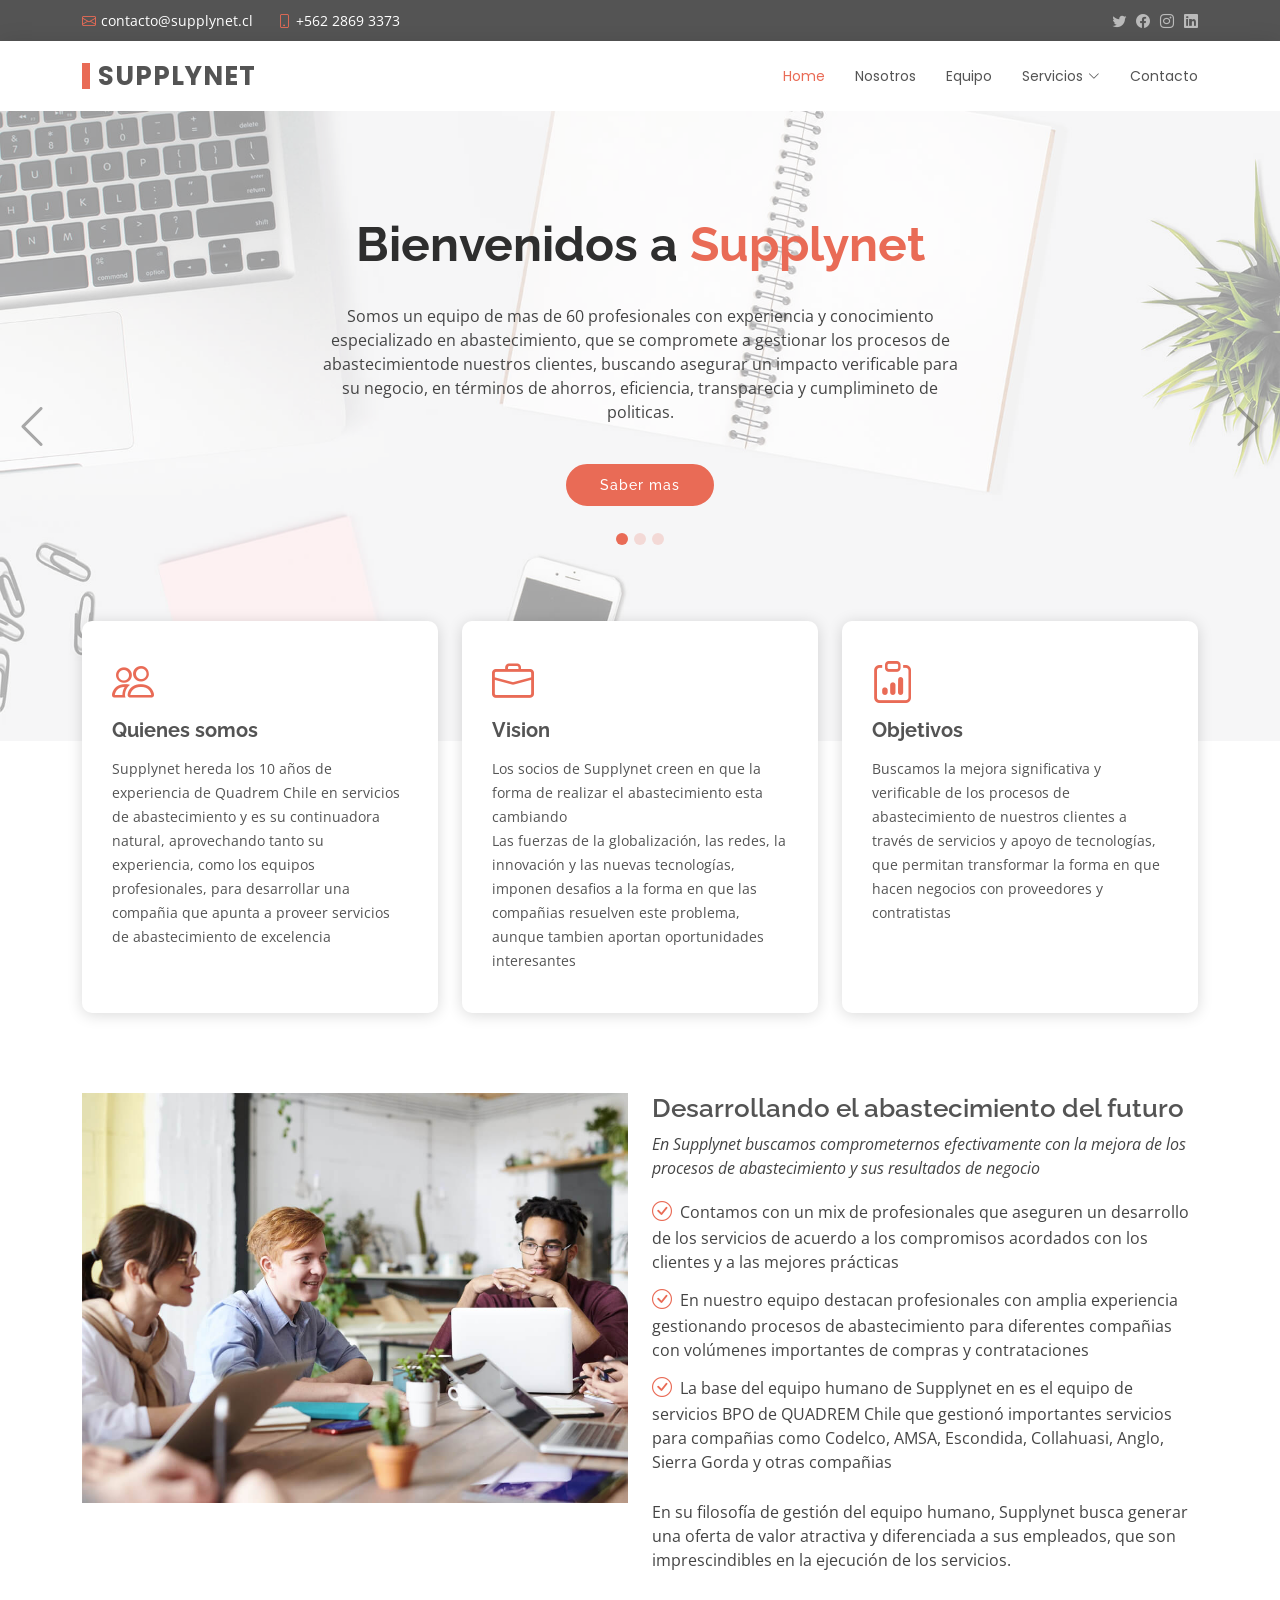
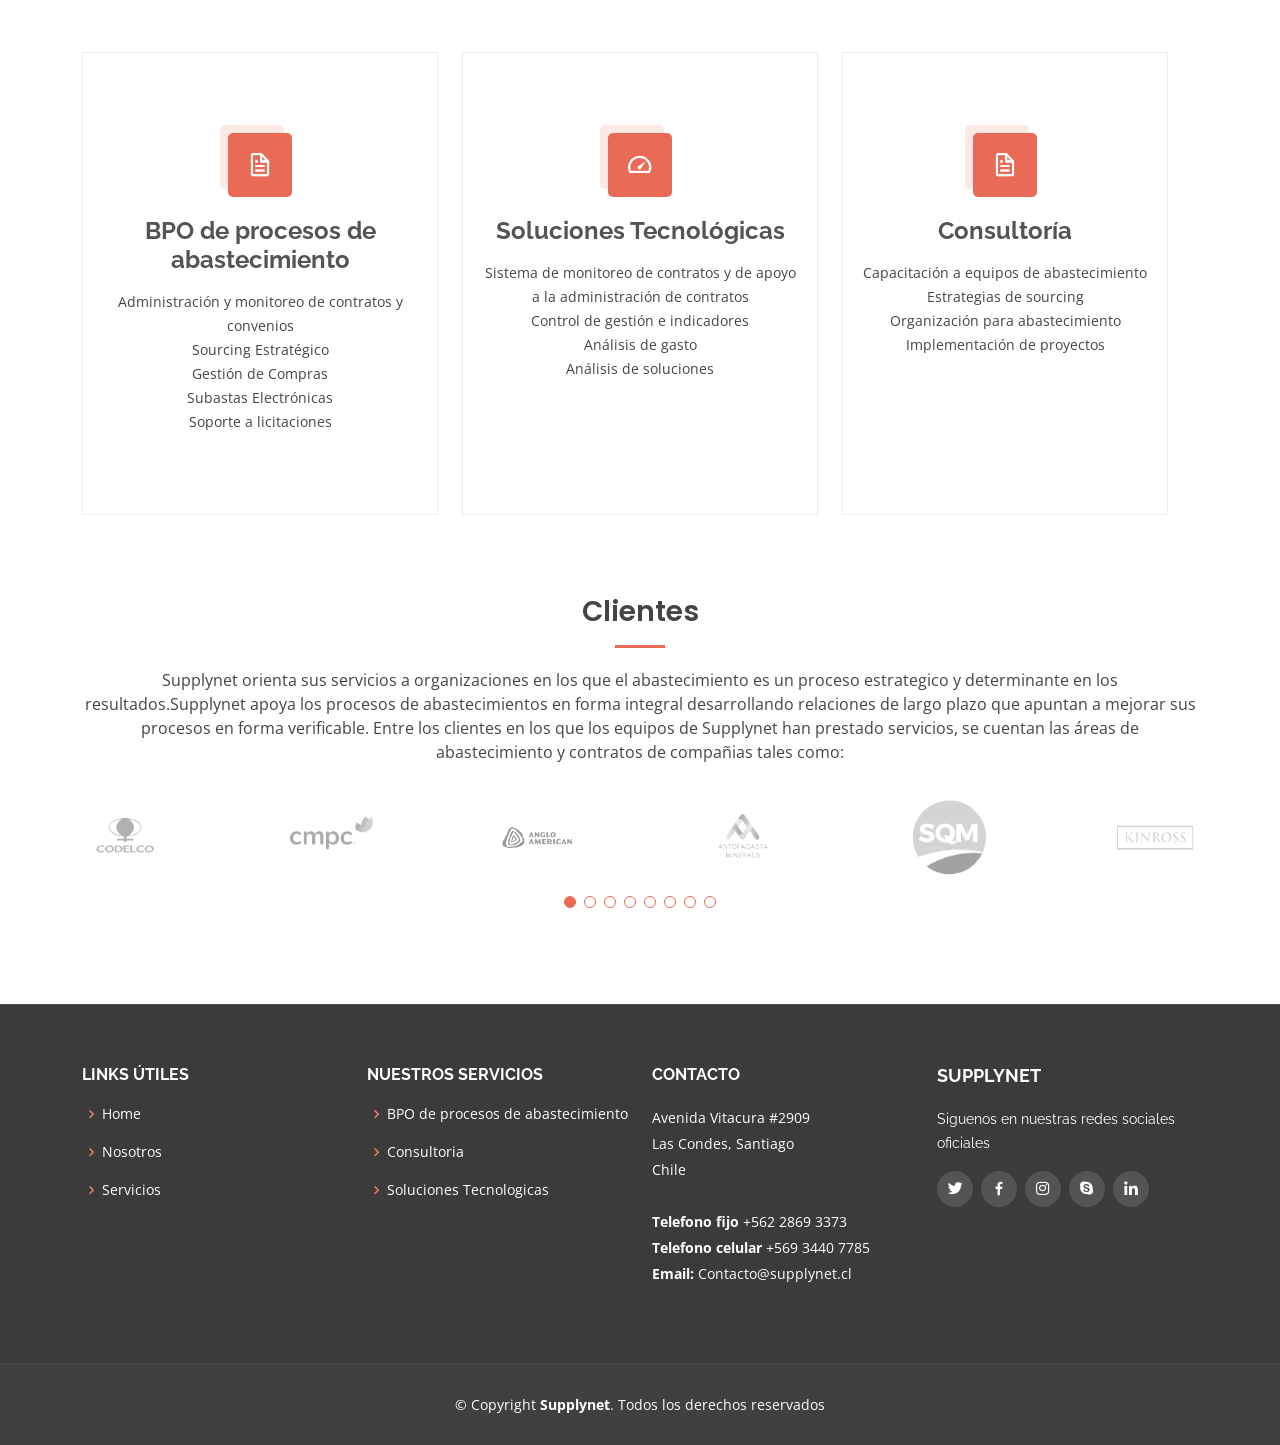
<file: index.html>
<!DOCTYPE html>
<html lang="en">

<head>
  <meta charset="utf-8">
  <meta content="width=device-width, initial-scale=1.0" name="viewport">

  <title>Home | Supplynet</title>
  <meta content="" name="description">
  <meta content="" name="keywords">

  

  <!-- Google Fonts -->
  <link href="https://fonts.googleapis.com/css?family=Open+Sans:300,300i,400,400i,600,600i,700,700i|Raleway:300,300i,400,400i,500,500i,600,600i,700,700i|Poppins:300,300i,400,400i,500,500i,600,600i,700,700i" rel="stylesheet">

  <!-- Vendor CSS Files -->
  <link href="assets/vendor/animate.css/animate.min.css" rel="stylesheet">
  <link href="assets/vendor/bootstrap/css/bootstrap.min.css" rel="stylesheet">
  <link href="assets/vendor/bootstrap-icons/bootstrap-icons.css" rel="stylesheet">
  <link href="assets/vendor/boxicons/css/boxicons.min.css" rel="stylesheet">
  <link href="assets/vendor/glightbox/css/glightbox.min.css" rel="stylesheet">
  <link href="assets/vendor/swiper/swiper-bundle.min.css" rel="stylesheet">

  <!-- Main CSS File -->
  <link href="assets/css/style.css" rel="stylesheet">
</head>

<body>

  <!-- ======= Top Bar ======= -->
  <section id="topbar" class="d-flex align-items-center">
    <div class="container d-flex justify-content-center justify-content-md-between">
      <div class="contact-info d-flex align-items-center">
        <i class="bi bi-envelope d-flex align-items-center"><a href="mailto:contacto@supplynet.cl">contacto@supplynet.cl</a></i>
        <i class="bi bi-phone d-flex align-items-center ms-4"><span>+562 2869 3373</span></i>
      </div>
      <div class="social-links d-none d-md-flex align-items-center">
        <a href="#" class="twitter"><i class="bi bi-twitter"></i></a>
        <a href="#" class="facebook"><i class="bi bi-facebook"></i></a>
        <a href="#" class="instagram"><i class="bi bi-instagram"></i></a>
        <a href="#" class="linkedin"><i class="bi bi-linkedin"></i></i></a>
      </div>
    </div>
  </section>

  <!-- ======= Header ======= -->
  <header id="header" class="d-flex align-items-center">
    <div class="container d-flex justify-content-between align-items-center">
      <div class="logo">
        <h1><a href="index.html">Supplynet</a></h1>
      </div>

      <nav id="navbar" class="navbar">
        <ul>
          <li><a class="active" href="index.html">Home</a></li>
          <li><a href="nosotros.html">Nosotros</a></li>
          <li><a href="equipo.html">Equipo</a></li>
          <li class="dropdown"><a href="servicios.html"><span>Servicios</span> <i class="bi bi-chevron-down"></i></a>
            <ul>
              <li><a href="servicios.html">BPO/ Outsourcing </a></li>
              <li><a href="servicios.html">Consultoria</a></li>
              <li><a href="servicios.html">Soluciones Tecnológicas</a></li>
            </ul>
          </li>
          <li><a href="contacto.html">Contacto</a></li>
        </ul>
        <i class="bi bi-list mobile-nav-toggle"></i>
      </nav><!-- .navbar -->

    </div>
  </header><!-- End Header -->

  <!-- ======= Hero Section ======= -->
  <section id="hero">
    <div class="hero-container">
      <div id="heroCarousel" data-bs-interval="5000" class="carousel slide carousel-fade" data-bs-ride="carousel">

        <ol class="carousel-indicators" id="hero-carousel-indicators"></ol>

        <div class="carousel-inner" role="listbox">

          <!-- Slide 1 -->
          <div class="carousel-item active" style="background-image: url(assets/img/slide/slide-1.jpg)">
            <div class="carousel-container">
              <div class="carousel-content">
                <h2 class="animate__animated animate__fadeInDown">Bienvenidos a <span>Supplynet</span></h2>
                <p class="animate__animated animate__fadeInUp">Somos un equipo de mas de 60 profesionales con experiencia y conocimiento especializado en abastecimiento, que se compromete a gestionar los procesos de abastecimientode nuestros clientes, buscando asegurar un impacto verificable para su negocio, en términos de ahorros, eficiencia, transparecia y cumplimineto de politicas. </p>
                <a href="./equipo.html" class="btn-get-started animate__animated animate__fadeInUp">Saber mas</a>
              </div>
            </div>
          </div>

          <!-- Slide 2 -->
          <div class="carousel-item" style="background-image: url(assets/img/slide/slide-2.jpg)">
            <div class="carousel-container">
              <div class="carousel-content">
                <h2 class="animate__animated fanimate__adeInDown">Desarrollando el <span>Abastecimiento del futuro</span></h2>
                <p class="animate__animated animate__fadeInUp">Un enfoque integral para el abastecimiento<br>
                Foco en resultados verificables!<br>
                Orientando el abastecimiento a los objetivos del negocio: Ahorro, compliance y eficiencia para sus procesos de abastecimiento</p>
                <a href="./servicios.html" class="btn-get-started animate__animated animate__fadeInUp">Saber mas</a>
              </div>
            </div>
          </div>

          <!-- Slide 3 -->
          <div class="carousel-item" style="background-image: url(assets/img/slide/slide-3.jpg)">
            <div class="carousel-container">
              <div class="carousel-content">
                <h2 class="animate__animated animate__fadeInDown">Innovación en la <span>Gestión de abastecimiento</span></h2>
                <p class="animate__animated animate__fadeInUp">Supplynet orienta sus servicios a organizaciones en los que el abastecimiento es un proceso estratégico y determinante en los resultados.<br>
                Supplynet apoya los procesos de abastecimientos en forma integral desarrollando relaciones de largo plazo que apuntan a mejorar sus procesos en forma verificable</p>
                <a href="./contacto.html" class="btn-get-started animate__animated animate__fadeInUp">Saber mas</a>
              </div>
            </div>
          </div>

        </div>

        <a class="carousel-control-prev" href="#heroCarousel" role="button" data-bs-slide="prev">
          <span class="carousel-control-prev-icon bi bi-chevron-left" aria-hidden="true"></span>
        </a>

        <a class="carousel-control-next" href="#heroCarousel" role="button" data-bs-slide="next">
          <span class="carousel-control-next-icon bi bi-chevron-right" aria-hidden="true"></span>
        </a>

      </div>
    </div>
  </section><!-- End Hero -->

  <main id="main">

    <!-- ======= Featured Section ======= -->
    <section id="featured" class="featured">
      <div class="container">

        <div class="row">
          <div class="col-lg-4">
            <div class="icon-box">
              <i class="bi bi-people"></i>
              <h3><a href="./equipo.html">Quienes somos</a></h3>
              <p>Supplynet hereda los 10 años de experiencia de Quadrem Chile en servicios de abastecimiento y es su continuadora natural, aprovechando tanto su experiencia, como los equipos profesionales, para desarrollar una compañia que apunta a proveer servicios de abastecimiento de excelencia</p>
            </div>
          </div>
          <div class="col-lg-4 mt-4 mt-lg-0">
            <div class="icon-box">
              <i class="bi bi-briefcase"></i>
              <h3><a href="./nosotros.html">Vision</a></h3>
              <p>Los socios de Supplynet creen en que la forma de realizar el abastecimiento esta cambiando</p>
              <p>Las fuerzas de la globalización, las redes, la innovación y las nuevas tecnologías, imponen desafios a la forma en que las compañias resuelven este problema, aunque tambien aportan oportunidades interesantes</p>
            </div>
          </div>
          <div class="col-lg-4 mt-4 mt-lg-0">
            <div class="icon-box">
              <i class="bi bi-clipboard-data"></i>
              <h3><a href="./servicios.html">Objetivos</a></h3>
              <p>Buscamos la mejora significativa y verificable de los procesos de abastecimiento de nuestros clientes a través de servicios y apoyo de tecnologías, que permitan transformar la forma en que hacen negocios con proveedores y contratistas</p>
            </div>
          </div>
        </div>

      </div>
    </section><!-- End Featured Section -->

    <!-- ======= About Section ======= -->
    <section id="about" class="about">
      <div class="container">

        <div class="row">
          <div class="col-lg-6">
            <img src="./assets/img/servicios/about.jpg" class="img-fluid" alt="">
          </div>
          <div class="col-lg-6 pt-4 pt-lg-0 content">
            <h3>Desarrollando el abastecimiento del futuro</h3>
            <p class="fst-italic">
              En Supplynet buscamos comprometernos efectivamente con la mejora de los procesos de abastecimiento y sus resultados de negocio
            </p>
            <ul>
              <li><i class="bi bi-check-circle"></i> Contamos con un mix de profesionales que aseguren un desarrollo de los servicios de acuerdo a los compromisos acordados con los clientes y a las mejores prácticas</li>
              <li><i class="bi bi-check-circle"></i> En nuestro equipo destacan profesionales con amplia experiencia gestionando procesos de abastecimiento para diferentes compañias con volúmenes importantes de compras y contrataciones</li>
              <li><i class="bi bi-check-circle"></i> La base del equipo humano de Supplynet en es el equipo de servicios BPO de QUADREM Chile que gestionó importantes servicios para compañias como Codelco, AMSA, Escondida, Collahuasi, Anglo, Sierra Gorda y otras compañias</li>
            </ul>
            <p>
              En su filosofía de gestión del equipo humano, Supplynet busca generar una oferta de valor atractiva y diferenciada a sus empleados, que son imprescindibles en la ejecución de los servicios.
            </p>
          </div>
        </div>

      </div>
    </section><!-- End About Section -->

    <!-- ======= Services Section ======= -->
    <section id="services" class="services">
      <div class="container">

        <div class="row">
          <div class="col-lg-4 col-md-6 d-flex align-items-stretch">
            <div class="icon-box">
              <div class="icon"><i class="bx bx-file"></i></div>
              <h4><a href="./servicios.html">BPO de procesos de abastecimiento </a></h4>
              <p>Administración y monitoreo de contratos y convenios</p>
              <p>Sourcing Estratégico</p>
              <p>Gestión de Compras</p>
              <p>Subastas Electrónicas</p>
              <p>Soporte a licitaciones</p>
            </div>
          </div>

          <div class="col-lg-4 col-md-6 d-flex align-items-stretch mt-4 mt-md-0">
            <div class="icon-box">
              <div class="icon"><i class="bx bx-tachometer"></i></div>
              <h4><a href="./servicios.html">Soluciones Tecnológicas</a></h4>
              <p>Sistema de monitoreo de contratos y de apoyo a la administración de contratos</p>
              <p>Control de gestión e indicadores</p>
              <p>Análisis de gasto</p>
              <p>Análisis de soluciones</p>
            </div>
          </div>

          <div class="col-lg-4 col-md-6 d-flex align-items-stretch mt-4 mt-lg-0">
            <div class="icon-box">
              <div class="icon"><i class="bx bx-file"></i></div>
              <h4><a href="./servicios.html">Consultoría</a></h4>
              <p>Capacitación a equipos de abastecimiento</p>
              <p>Estrategias de sourcing</p>
              <p>Organización para abastecimiento</p>
              <p>Implementación de proyectos</p>
            </div>
          </div>
        </div>
      </div>
    </section><!-- End Services Section -->

    <!-- ======= Clients Section ======= -->
    <section id="clients" class="clients">
      <div class="container">

        <div class="section-title">
          <h2>Clientes</h2>
          <p>Supplynet orienta sus servicios a organizaciones en los que el abastecimiento es un proceso estrategico y determinante en los resultados.Supplynet apoya los procesos de abastecimientos en forma integral desarrollando relaciones de largo plazo que apuntan a mejorar sus procesos en forma verificable.
          Entre los clientes en los que los equipos de Supplynet han prestado servicios, se cuentan las áreas de abastecimiento y contratos de compañias tales como:
          </p>
        </div>

        <div class="clients-slider swiper">
          <div class="swiper-wrapper align-items-center">
            <div class="swiper-slide"><img src="assets/img/clients/codelco.png" class="img-fluid" alt=""></div>
            <div class="swiper-slide"><img src="assets/img/clients/cmpc.png" class="img-fluid" alt=""></div>
            <div class="swiper-slide"><img src="assets/img/clients/anglo1.png" class="img-fluid" alt=""></div>
            <div class="swiper-slide"><img src="assets/img/clients/amsa.png" class="img-fluid" alt=""></div>
            <div class="swiper-slide"><img src="assets/img/clients/sqm.png" class="img-fluid" alt=""></div>
            <div class="swiper-slide"><img src="assets/img/clients/kinross.png" class="img-fluid" alt=""></div>
            <div class="swiper-slide"><img src="assets/img/clients/pucobre.png" class="img-fluid" alt=""></div>
            <div class="swiper-slide"><img src="assets/img/clients/Sierra-Gorda.png" class="img-fluid" alt=""></div>
          </div>
          <div class="swiper-pagination"></div>
        </div>

      </div>
    </section><!-- End Clients Section -->

  </main><!-- End #main -->

  <!-- ======= Footer ======= -->
  <footer id="footer">
    <div class="footer-top">
      <div class="container">
        <div class="row">

          <div class="col-lg-3 col-md-6 footer-links">
            <h4>Links Útiles</h4>
            <ul>
              <li><i class="bx bx-chevron-right"></i> <a href="./index.html">Home</a></li>
              <li><i class="bx bx-chevron-right"></i> <a href="./nosotros.html">Nosotros</a></li>
              <li><i class="bx bx-chevron-right"></i> <a href="./servicios.html">Servicios</a></li>
            </ul>
          </div>

          <div class="col-lg-3 col-md-6 footer-links">
            <h4>Nuestros Servicios</h4>
            <ul>
              <li><i class="bx bx-chevron-right"></i> <a href="./servicios.html">BPO de procesos de abastecimiento</a></li>
              <li><i class="bx bx-chevron-right"></i> <a href="./servicios.html">Consultoria</a></li>
              <li><i class="bx bx-chevron-right"></i> <a href="./servicios.html">Soluciones Tecnologicas</a></li>
            </ul>
          </div>

          <div class="col-lg-3 col-md-6 footer-contact">
            <h4>Contacto</h4>
            <p>
              Avenida Vitacura #2909<br>
              Las Condes, Santiago<br>
              Chile <br><br>
              <strong>Telefono fijo</strong> +562 2869 3373<br>
              <strong>Telefono celular</strong> +569 3440 7785<br>
              <strong>Email:</strong> Contacto@supplynet.cl<br>
            </p>

          </div>

          <div class="col-lg-3 col-md-6 footer-info">
            <h3>SUPPLYNET</h3>
            <p>Siguenos en nuestras redes sociales oficiales</p>
            <div class="social-links mt-3">
              <a href="#" class="twitter"><i class="bx bxl-twitter"></i></a>
              <a href="#" class="facebook"><i class="bx bxl-facebook"></i></a>
              <a href="#" class="instagram"><i class="bx bxl-instagram"></i></a>
              <a href="#" class="google-plus"><i class="bx bxl-skype"></i></a>
              <a href="https://www.linkedin.com/company/supplynet.cl/mycompany/" class="linkedin"><i class="bx bxl-linkedin"></i></a>
            </div>
          </div>

        </div>
      </div>
    </div>

    <div class="container">
      <div class="copyright">
        &copy; Copyright <strong><span>Supplynet</span></strong>. Todos los derechos reservados
      </div>
    </div>
  </footer><!-- End Footer -->

  <a href="#" class="back-to-top d-flex align-items-center justify-content-center"><i class="bi bi-arrow-up-short"></i></a>

  <!-- Vendor JS Files -->
  <script src="assets/vendor/purecounter/purecounter_vanilla.js"></script>
  <script src="assets/vendor/bootstrap/js/bootstrap.bundle.min.js"></script>
  <script src="assets/vendor/glightbox/js/glightbox.min.js"></script>
  <script src="assets/vendor/isotope-layout/isotope.pkgd.min.js"></script>
  <script src="assets/vendor/swiper/swiper-bundle.min.js"></script>
  <script src="assets/vendor/waypoints/noframework.waypoints.js"></script>
  <script src="assets/vendor/php-email-form/validate.js"></script>

  <!-- Template Main JS File -->
  <script src="assets/js/main.js"></script>

</body>

</html>
</file>
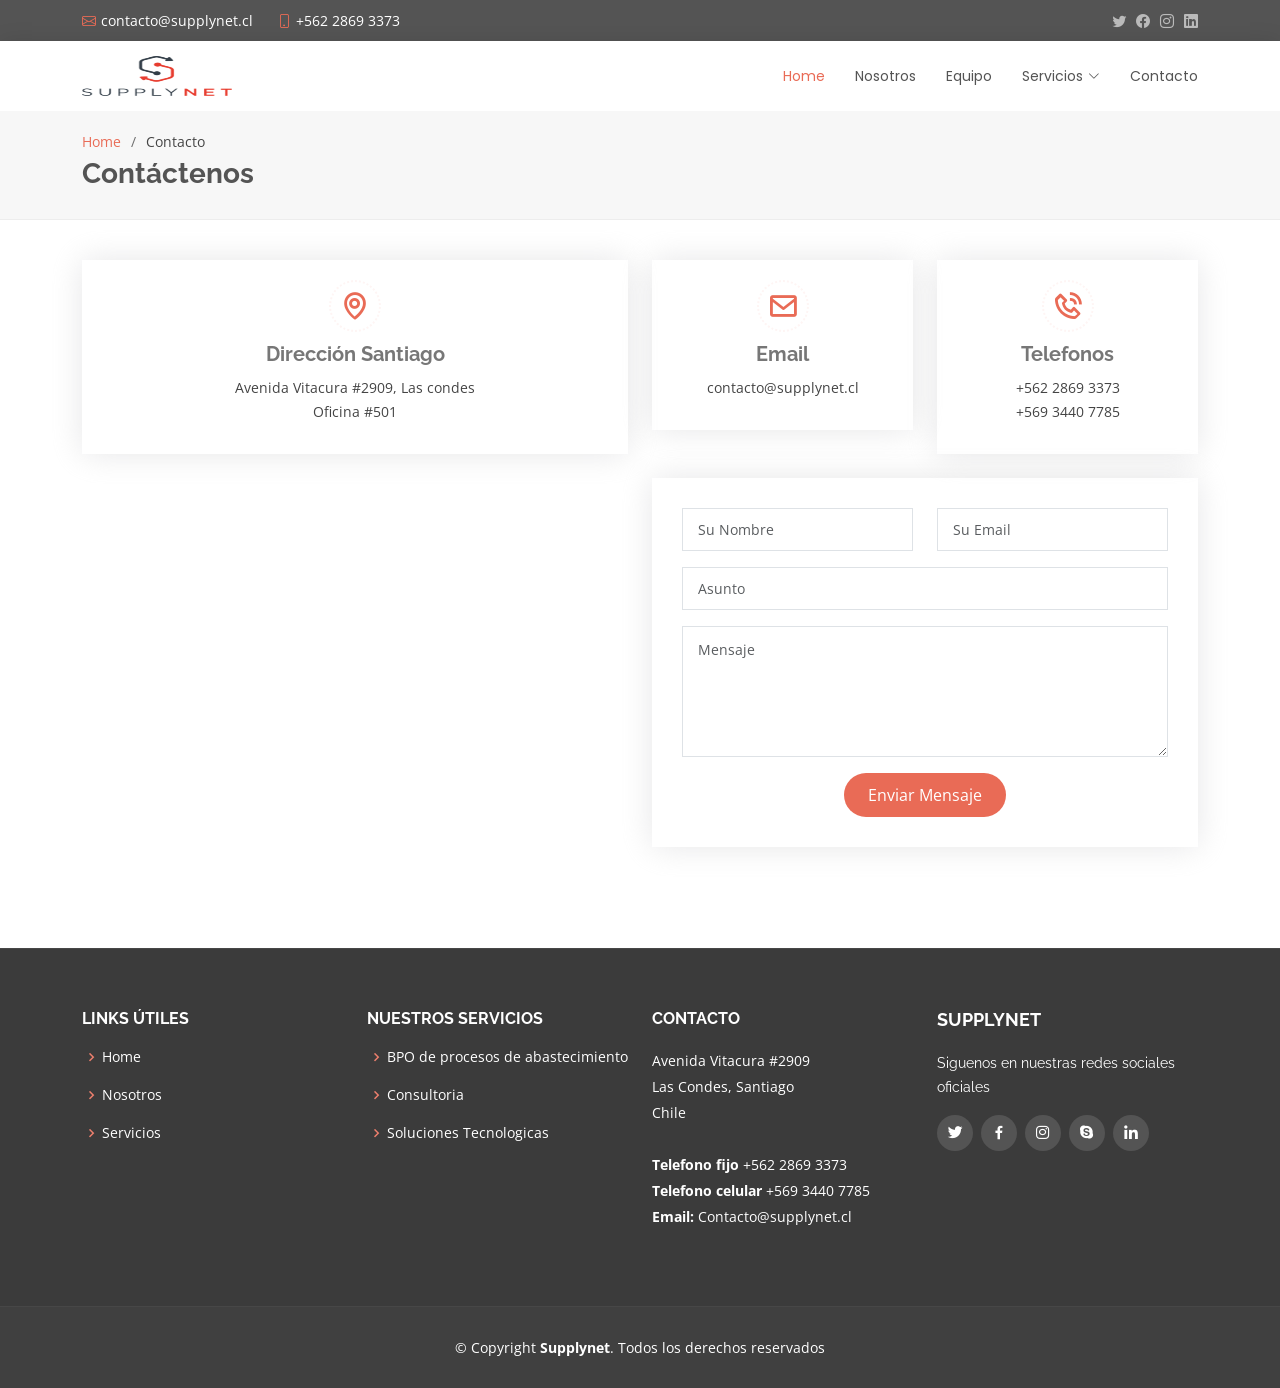
<file: contacto.html>
<!DOCTYPE html>
<html lang="en">

<head>
  <meta charset="utf-8">
  <meta content="width=device-width, initial-scale=1.0" name="viewport">

  <title>Contacto | Supplynet</title>
  <meta content="" name="description">
  <meta content="" name="keywords">

  <!-- Google Fonts -->
  <link href="https://fonts.googleapis.com/css?family=Open+Sans:300,300i,400,400i,600,600i,700,700i|Raleway:300,300i,400,400i,500,500i,600,600i,700,700i|Poppins:300,300i,400,400i,500,500i,600,600i,700,700i" rel="stylesheet">

  <!-- Vendor CSS Files -->
  <link href="assets/vendor/animate.css/animate.min.css" rel="stylesheet">
  <link href="assets/vendor/bootstrap/css/bootstrap.min.css" rel="stylesheet">
  <link href="assets/vendor/bootstrap-icons/bootstrap-icons.css" rel="stylesheet">
  <link href="assets/vendor/boxicons/css/boxicons.min.css" rel="stylesheet">
  <link href="assets/vendor/glightbox/css/glightbox.min.css" rel="stylesheet">
  <link href="assets/vendor/swiper/swiper-bundle.min.css" rel="stylesheet">

  <!-- Template Main CSS File -->
  <link href="assets/css/style.css" rel="stylesheet">

  <!-- =======================================================
  * Template Name: Eterna
  * Updated: Jan 09 2024 with Bootstrap v5.3.2
  * Template URL: https://bootstrapmade.com/eterna-free-multipurpose-bootstrap-template/
  * Author: BootstrapMade.com
  * License: https://bootstrapmade.com/license/
  ======================================================== -->
</head>

<body>

  <!-- ======= Top Bar ======= -->
  <section id="topbar" class="d-flex align-items-center">
    <div class="container d-flex justify-content-center justify-content-md-between">
      <div class="contact-info d-flex align-items-center">
        <i class="bi bi-envelope d-flex align-items-center"><a href="mailto:contact@example.com">contacto@supplynet.cl</a></i>
        <i class="bi bi-phone d-flex align-items-center ms-4"><span>+562 2869 3373</span></i>
      </div>
      <div class="social-links d-none d-md-flex align-items-center">
        <a href="#" class="twitter"><i class="bi bi-twitter"></i></a>
        <a href="#" class="facebook"><i class="bi bi-facebook"></i></a>
        <a href="#" class="instagram"><i class="bi bi-instagram"></i></a>
        <a href="#" class="linkedin"><i class="bi bi-linkedin"></i></i></a>
      </div>
    </div>
  </section>

  <!-- ======= Header ======= -->
  <header id="header" class="d-flex align-items-center">
    <div class="container d-flex justify-content-between align-items-center">

      <div class="logo">
        <!-- <h1><a href="index.html">Supplynet</a></h1> -->
        <!-- Uncomment below if you prefer to use an image logo -->
            <a href="index.html"><img src="./assets/img/logo-supplynet2.png"  width="150px" class="img-fluid"></a>
      </div>

      <nav id="navbar" class="navbar">
        <ul>
          <li><a class="active" href="index.html">Home</a></li>
          <li><a href="nosotros.html">Nosotros</a></li>
          <li><a href="equipo.html">Equipo</a></li>
          <li class="dropdown"><a href="servicios.html"><span>Servicios</span> <i class="bi bi-chevron-down"></i></a>
            <ul>
              <li><a href="servicios.html">BPO/ Outsourcing </a></li>
              <li><a href="servicios.html">Consultoria</a></li>
              <li><a href="servicios.html">Soluciones Tecnológicas</a></li>
            </ul>
          </li>
          <li><a href="contacto.html">Contacto</a></li>
        </ul>
        <i class="bi bi-list mobile-nav-toggle"></i>
      </nav><!-- .navbar -->

    </div>
  </header><!-- End Header -->

  <main id="main">

    <!-- ======= Breadcrumbs ======= -->
    <section id="breadcrumbs" class="breadcrumbs">
      <div class="container">

        <ol>
          <li><a href="index.html">Home</a></li>
          <li>Contacto</li>
        </ol>
        <h2>Contáctenos</h2>

      </div>
    </section><!-- End Breadcrumbs -->

    <!-- ======= Contact Section ======= -->
    <section id="contact" class="contact">
      <div class="container">

        <div class="row">
          <div class="col-lg-6">
            <div class="info-box mb-4">
              <i class="bx bx-map"></i>
              <h3>Dirección Santiago</h3>
              <p>Avenida Vitacura #2909, Las condes</p>
              <p>Oficina #501</p>
            </div>
          </div>

          <div class="col-lg-3 col-md-6">
            <div class="info-box  mb-4">
              <i class="bx bx-envelope"></i>
              <h3>Email</h3>
              <p>contacto@supplynet.cl</p>
            </div>
          </div>

          <div class="col-lg-3 col-md-6">
            <div class="info-box  mb-4">
              <i class="bx bx-phone-call"></i>
              <h3>Telefonos</h3>
              <p>+562 2869 3373</p>
              <p>+569 3440 7785</p>
            </div>
          </div>

        </div>

        <div class="row">

          <div class="col-lg-6 ">
            <iframe class="mb-4 mb-lg-0" src="https://www.google.com/maps/embed?pb=!1m18!1m12!1m3!1d4076.6078560217047!2d-70.60494354052922!3d-33.412389131585705!2m3!1f0!2f0!3f0!3m2!1i1024!2i768!4f13.1!3m3!1m2!1s0x9662cf41419b050b%3A0x7841168a137f28c9!2sAv%20Vitacura%202909%2C%207550024%20Las%20Condes%2C%20Regi%C3%B3n%20Metropolitana!5e0!3m2!1ses-419!2scl!4v1706126795758!5m2!1ses-419!2scl" frameborder="0" style="border:0; width: 100%; height: 384px;" allowfullscreen></iframe>
          </div>

          <div class="col-lg-6">
            <form action="forms/contact.php" method="post" role="form" class="php-email-form">
              <div class="row">
                <div class="col-md-6 form-group">
                  <input type="text" name="name" class="form-control" id="name" placeholder="Su Nombre" required>
                </div>
                <div class="col-md-6 form-group mt-3 mt-md-0">
                  <input type="email" class="form-control" name="email" id="email" placeholder="Su Email" required>
                </div>
              </div>
              <div class="form-group mt-3">
                <input type="text" class="form-control" name="subject" id="subject" placeholder="Asunto" required>
              </div>
              <div class="form-group mt-3">
                <textarea class="form-control" name="message" rows="5" placeholder="Mensaje" required></textarea>
              </div>
              <div class="my-3">
                <div class="loading">Loading</div>
                <div class="error-message"></div>
                <div class="sent-message">Su mensaje se envió correctamente. Gracias!</div>
              </div>
              <div class="text-center"><button type="submit">Enviar Mensaje</button></div>
            </form>
          </div>

        </div>

      </div>
    </section><!-- End Contact Section -->

  </main><!-- End #main -->

  <!-- ======= Footer ======= -->
  <footer id="footer">

    <div class="footer-top">
      <div class="container">
        <div class="row">

          <div class="col-lg-3 col-md-6 footer-links">
            <h4>Links Útiles</h4>
            <ul>
              <li><i class="bx bx-chevron-right"></i> <a href="./index.html">Home</a></li>
              <li><i class="bx bx-chevron-right"></i> <a href="./nosotros.html">Nosotros</a></li>
              <li><i class="bx bx-chevron-right"></i> <a href="./servicios.html">Servicios</a></li>
            </ul>
          </div>

          <div class="col-lg-3 col-md-6 footer-links">
            <h4>Nuestros Servicios</h4>
            <ul>
              <li><i class="bx bx-chevron-right"></i> <a href="./servicios.html">BPO de procesos de abastecimiento</a></li>
              <li><i class="bx bx-chevron-right"></i> <a href="./servicios.html">Consultoria</a></li>
              <li><i class="bx bx-chevron-right"></i> <a href="./servicios.html">Soluciones Tecnologicas</a></li>
            </ul>
          </div>

          <div class="col-lg-3 col-md-6 footer-contact">
            <h4>Contacto</h4>
            <p>
              Avenida Vitacura #2909<br>
              Las Condes, Santiago<br>
              Chile <br><br>
              <strong>Telefono fijo</strong> +562 2869 3373<br>
              <strong>Telefono celular</strong> +569 3440 7785<br>
              <strong>Email:</strong> Contacto@supplynet.cl<br>
            </p>

          </div>

          <div class="col-lg-3 col-md-6 footer-info">
            <h3>SUPPLYNET</h3>
            <p>Siguenos en nuestras redes sociales oficiales</p>
            <div class="social-links mt-3">
              <a href="#" class="twitter"><i class="bx bxl-twitter"></i></a>
              <a href="#" class="facebook"><i class="bx bxl-facebook"></i></a>
              <a href="#" class="instagram"><i class="bx bxl-instagram"></i></a>
              <a href="#" class="google-plus"><i class="bx bxl-skype"></i></a>
              <a href="https://www.linkedin.com/company/supplynet.cl/mycompany/" class="linkedin"><i class="bx bxl-linkedin"></i></a>
            </div>
          </div>
        </div>
      </div>
    </div>
    <div class="container">
      <div class="copyright">
        &copy; Copyright <strong><span>Supplynet</span></strong>. Todos los derechos reservados
      </div>
      </div>
    </div>
  </footer><!-- End Footer -->

  <a href="#" class="back-to-top d-flex align-items-center justify-content-center"><i class="bi bi-arrow-up-short"></i></a>

  <!-- Vendor JS Files -->
  <script src="assets/vendor/purecounter/purecounter_vanilla.js"></script>
  <script src="assets/vendor/bootstrap/js/bootstrap.bundle.min.js"></script>
  <script src="assets/vendor/glightbox/js/glightbox.min.js"></script>
  <script src="assets/vendor/isotope-layout/isotope.pkgd.min.js"></script>
  <script src="assets/vendor/swiper/swiper-bundle.min.js"></script>
  <script src="assets/vendor/waypoints/noframework.waypoints.js"></script>
  <script src="assets/vendor/php-email-form/validate.js"></script>

  <!-- Template Main JS File -->
  <script src="assets/js/main.js"></script>

</body>

</html>
</file>
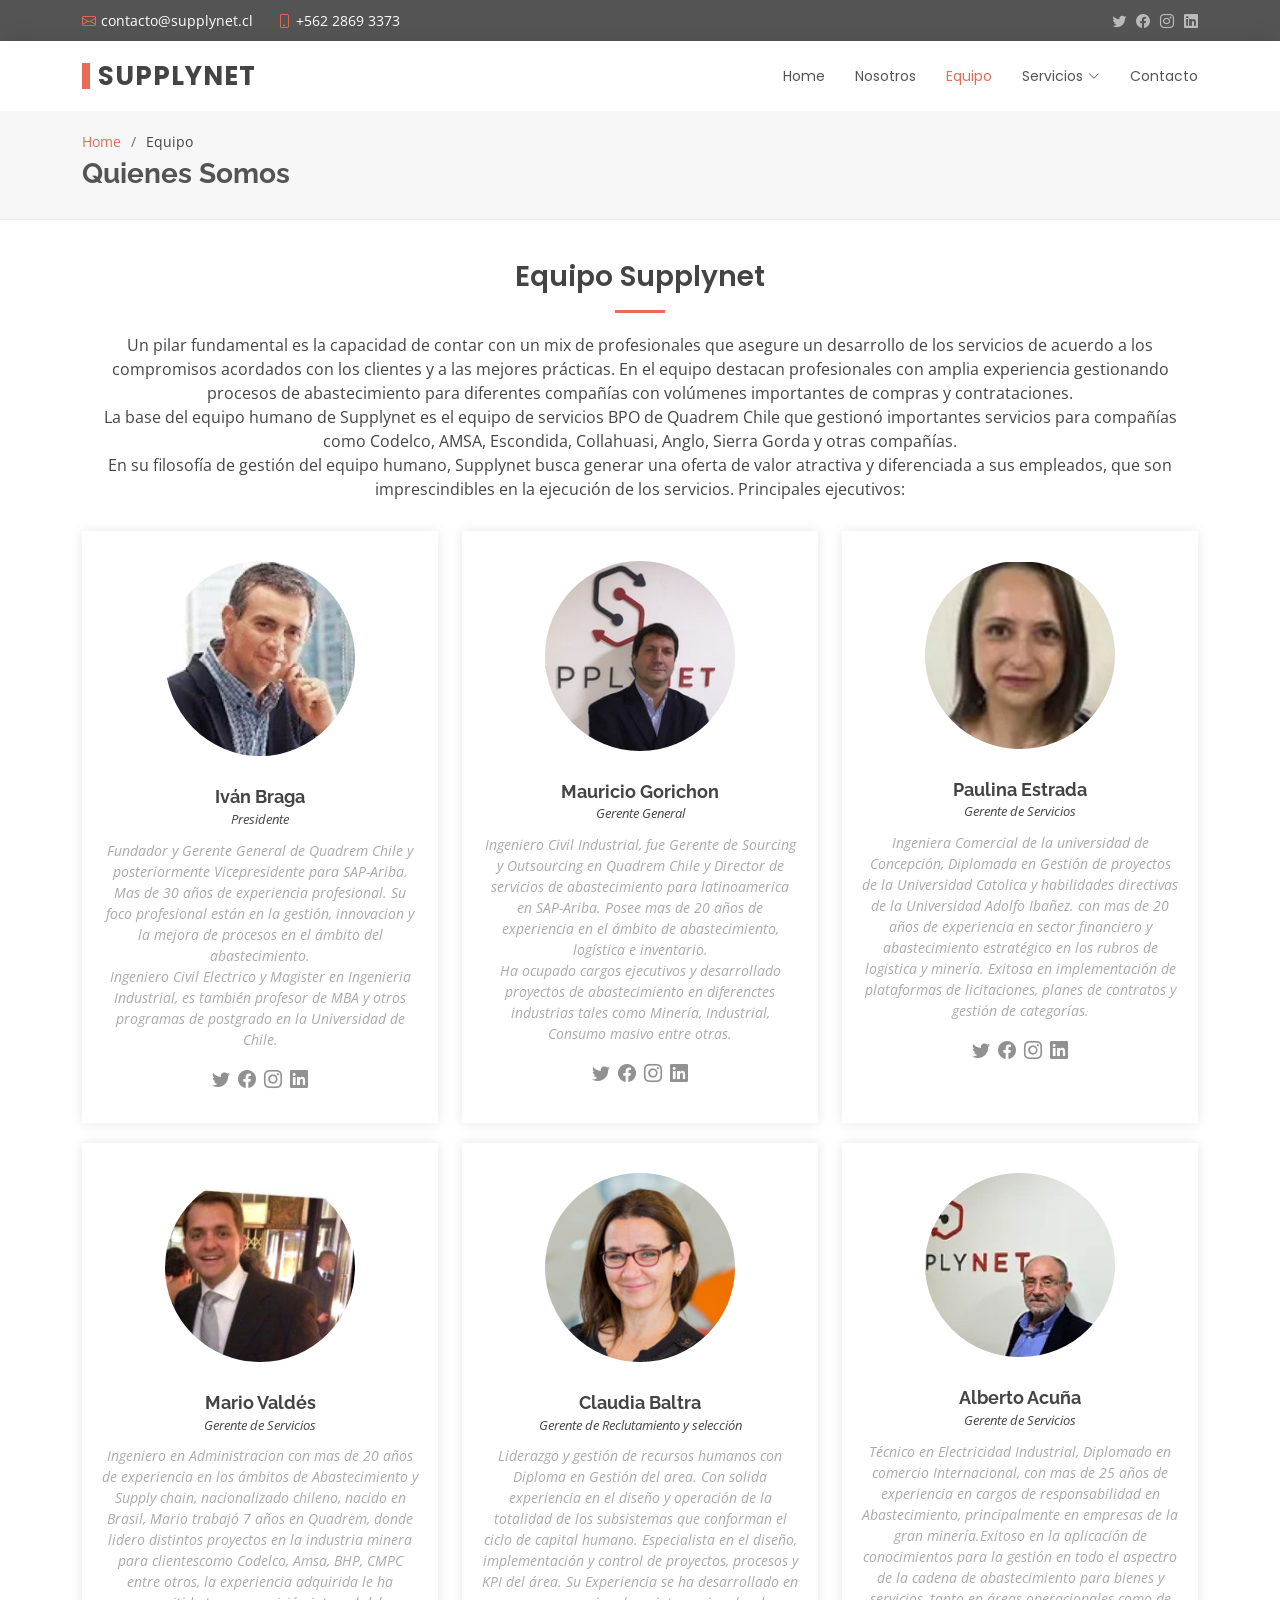
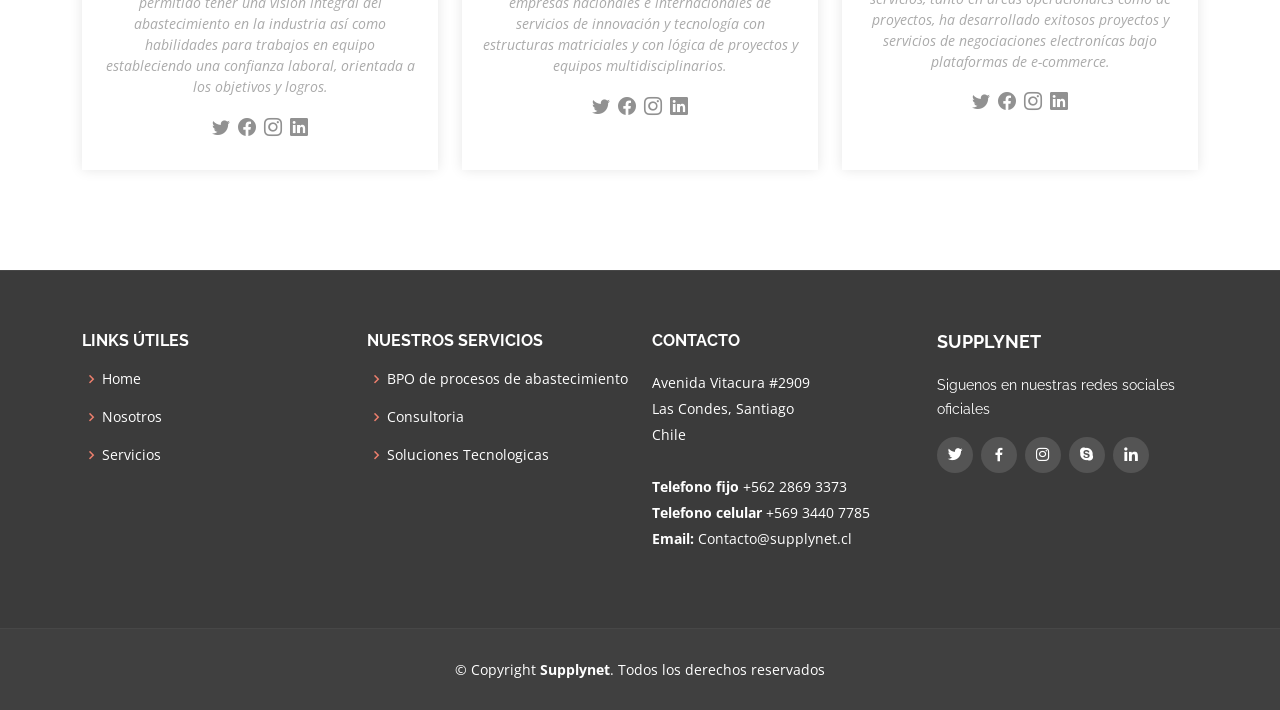
<file: equipo.html>
<!DOCTYPE html>
<html lang="en">

<head>
  <meta charset="utf-8">
  <meta content="width=device-width, initial-scale=1.0" name="viewport">

  <title>Equipo | Supplynet </title>
  <meta content="" name="description">
  <meta content="" name="keywords">

  <!-- Google Fonts -->
  <link href="https://fonts.googleapis.com/css?family=Open+Sans:300,300i,400,400i,600,600i,700,700i|Raleway:300,300i,400,400i,500,500i,600,600i,700,700i|Poppins:300,300i,400,400i,500,500i,600,600i,700,700i" rel="stylesheet">

  <!-- Vendor CSS Files -->
  <link href="assets/vendor/animate.css/animate.min.css" rel="stylesheet">
  <link href="assets/vendor/bootstrap/css/bootstrap.min.css" rel="stylesheet">
  <link href="assets/vendor/bootstrap-icons/bootstrap-icons.css" rel="stylesheet">
  <link href="assets/vendor/boxicons/css/boxicons.min.css" rel="stylesheet">
  <link href="assets/vendor/glightbox/css/glightbox.min.css" rel="stylesheet">
  <link href="assets/vendor/swiper/swiper-bundle.min.css" rel="stylesheet">

  <!-- Template Main CSS File -->
  <link href="assets/css/style.css" rel="stylesheet">

  <!-- =======================================================
  * Template Name: Eterna
  * Updated: Jan 09 2024 with Bootstrap v5.3.2
  * Template URL: https://bootstrapmade.com/eterna-free-multipurpose-bootstrap-template/
  * Author: BootstrapMade.com
  * License: https://bootstrapmade.com/license/
  ======================================================== -->
</head>

<body>

  <!-- ======= Top Bar ======= -->
  <section id="topbar" class="d-flex align-items-center">
    <div class="container d-flex justify-content-center justify-content-md-between">
      <div class="contact-info d-flex align-items-center">
        <i class="bi bi-envelope d-flex align-items-center"><a href="mailto:contact@example.com">contacto@supplynet.cl</a></i>
        <i class="bi bi-phone d-flex align-items-center ms-4"><span>+562 2869 3373</span></i>
      </div>
      <div class="social-links d-none d-md-flex align-items-center">
        <a href="#" class="twitter"><i class="bi bi-twitter"></i></a>
        <a href="#" class="facebook"><i class="bi bi-facebook"></i></a>
        <a href="#" class="instagram"><i class="bi bi-instagram"></i></a>
        <a href="#" class="linkedin"><i class="bi bi-linkedin"></i></i></a>
      </div>
    </div>
  </section>

  <!-- ======= Header ======= -->
  <header id="header" class="d-flex align-items-center">
    <div class="container d-flex justify-content-between align-items-center">

      <div class="logo">
        <h1><a href="index.html"></a>Supplynet</h1>
        <!-- Uncomment below if you prefer to use an image logo -->
        <!-- <a href="index.html"><img src="assets/img/logo.png" alt="" class="img-fluid"></a>-->
      </div>

      <nav id="navbar" class="navbar">
        <ul>
          <li><a href="index.html">Home</a></li>
          <li><a href="nosotros.html">Nosotros</a></li>
          <li><a class="active" href="equipo.html">Equipo</a></li>
          <li class="dropdown"><a href="servicios.html"><span>Servicios</span> <i class="bi bi-chevron-down"></i></a>
            <ul>
              <li><a href="servicios.html">BPO/ Outsourcing </a></li>
              <li><a href="servicios.html">Consultoria</a></li>
              <li><a href="servicios.html">Soluciones Tecnológicas</a></li>
            </ul>
          </li>
          <li><a href="contacto.html">Contacto</a></li>
        </ul>
        <i class="bi bi-list mobile-nav-toggle"></i>
      </nav><!-- .navbar -->

    </div>
  </header><!-- End Header -->

  <main id="main">

    <!-- ======= Breadcrumbs ======= -->
    <section id="breadcrumbs" class="breadcrumbs">
      <div class="container">

        <ol>
          <li><a href="index.html">Home</a></li>
          <li>Equipo</li>
        </ol>
        <h2>Quienes Somos</h2>

      </div>
    </section><!-- End Breadcrumbs -->

    <!-- ======= Team Section ======= -->
    <section id="team" class="team">
      <div class="container">
        <div class="section-title">
          <h2>Equipo Supplynet</h2>
          <p>Un pilar fundamental es la capacidad de contar con un mix de profesionales que asegure un desarrollo de los servicios de acuerdo a los compromisos acordados con los clientes y a las mejores prácticas. 
            En el equipo destacan profesionales con amplia experiencia gestionando procesos de abastecimiento para diferentes compañías con volúmenes importantes de compras y contrataciones.<br>
            La base del equipo humano de Supplynet es el equipo de servicios BPO de Quadrem Chile que gestionó importantes servicios para compañías como Codelco, AMSA, Escondida, Collahuasi, Anglo, Sierra Gorda y otras compañías.<br>
            En su filosofía de gestión del equipo humano, Supplynet busca generar una oferta de valor atractiva y diferenciada a sus empleados, que son imprescindibles en la ejecución de los servicios. 
            Principales ejecutivos:
          </p>
        </div>

        <div class="row">
          <div class="col-lg-4 col-md-6 d-flex align-items-stretch">
            <div class="member">
              <img src="assets/img/team/ivan-braga.jpg" alt="">
              <h4>Iván Braga</h4>
              <span>Presidente</span>
              <p>
                Fundador y Gerente General de Quadrem Chile y posteriormente Vicepresidente para SAP-Ariba. Mas de 30 años de experiencia profesional. Su foco profesional están en la gestión, innovacion y la mejora de procesos en el ámbito del abastecimiento.<br>Ingeniero Civil Electrico y Magister en Ingenieria Industrial, es también profesor de MBA y otros programas de postgrado en la Universidad de Chile.
              </p>
              <div class="social">
                <a href=""><i class="bi bi-twitter"></i></a>
                <a href=""><i class="bi bi-facebook"></i></a>
                <a href=""><i class="bi bi-instagram"></i></a>
                <a href=""><i class="bi bi-linkedin"></i></a>
              </div>
            </div>
          </div>

          <div class="col-lg-4 col-md-6 d-flex align-items-stretch">
            <div class="member">
              <img src="assets/img/team/Mauricio-Gorichon.jpeg" alt="">
              <h4>Mauricio Gorichon</h4>
              <span>Gerente General</span>
              <p>
                Ingeniero Civil Industrial, fue Gerente de Sourcing y Outsourcing en Quadrem Chile y Director de servicios de abastecimiento para latinoamerica en SAP-Ariba. Posee mas de 20 años de experiencia en el ámbito de abastecimiento, logística e inventario.<br>Ha ocupado cargos ejecutivos y desarrollado proyectos de abastecimiento en diferenctes industrias tales como Minería, Industrial, Consumo masivo entre otras.
              </p>
              <div class="social">
                <a href=""><i class="bi bi-twitter"></i></a>
                <a href=""><i class="bi bi-facebook"></i></a>
                <a href=""><i class="bi bi-instagram"></i></a>
                <a href=""><i class="bi bi-linkedin"></i></a>
              </div>
            </div>
          </div>

          <div class="col-lg-4 col-md-6 d-flex align-items-stretch">
            <div class="member">
              <img src="assets/img/team/paulina-estrada.png" alt="">
              <h4>Paulina Estrada</h4>
              <span>Gerente de Servicios</span>
              <p>
                Ingeniera Comercial de la universidad de Concepción, Diplomada en Gestión de proyectos de la Universidad Catolica y habilidades directivas de la Universidad Adolfo Ibañez. con mas de 20 años de experiencia en sector financiero y abastecimiento estratégico en los rubros de logistica y minería. Exitosa en implementación de plataformas de licitaciones, planes de contratos y gestión de categorías.
              </p>
              <div class="social">
                <a href=""><i class="bi bi-twitter"></i></a>
                <a href=""><i class="bi bi-facebook"></i></a>
                <a href=""><i class="bi bi-instagram"></i></a>
                <a href=""><i class="bi bi-linkedin"></i></a>
              </div>
            </div>
          </div>
          <div class="col-lg-4 col-md-6 d-flex align-items-stretch">
            <div class="member">
              <img src="assets/img/team/mario-valdes.jpg" alt="">
              <h4>Mario Valdés</h4>
              <span>Gerente de Servicios</span>
              <p>
                Ingeniero en Administracion con mas de 20 años de experiencia en los ámbitos de Abastecimiento y Supply chain, nacionalizado chileno, nacido en Brasil, Mario trabajó 7 años en Quadrem, donde lidero distintos proyectos en la industria minera para clientescomo Codelco, Amsa, BHP, CMPC entre otros, la experiencia adquirida le ha permitido tener una visión integral del abastecimiento en la industria así como habilidades para trabajos en equipo estableciendo una confianza laboral, orientada a los objetivos y logros.
              </p>
              <div class="social">
                <a href=""><i class="bi bi-twitter"></i></a>
                <a href=""><i class="bi bi-facebook"></i></a>
                <a href=""><i class="bi bi-instagram"></i></a>
                <a href=""><i class="bi bi-linkedin"></i></a>
              </div>
            </div>
          </div>
          <div class="col-lg-4 col-md-6 d-flex align-items-stretch">
            <div class="member">
              <img src="assets/img/team/claudia-baltra.jpeg" alt="">
              <h4>Claudia Baltra</h4>
              <span>Gerente de Reclutamiento y selección</span>
              <p>
                Liderazgo y gestión de recursos humanos con Diploma en Gestión del area. Con solida experiencia en el diseño y operación de la totalidad de los subsistemas que conforman el ciclo de capital humano. Especialista en el diseño, implementación y control de proyectos, procesos y KPI del área. Su Experiencia se ha desarrollado en empresas nacionales e internacionales de servicios de innovación y tecnología con estructuras matriciales y con lógica de proyectos y equipos multidisciplinarios.
              </p>
              <div class="social">
                <a href=""><i class="bi bi-twitter"></i></a>
                <a href=""><i class="bi bi-facebook"></i></a>
                <a href=""><i class="bi bi-instagram"></i></a>
                <a href=""><i class="bi bi-linkedin"></i></a>
              </div>
            </div>
          </div>
          <div class="col-lg-4 col-md-6 d-flex align-items-stretch">
            <div class="member">
              <img src="assets/img/team/alberto-acunaa.png" alt="">
              <h4>Alberto Acuña</h4>
              <span>Gerente de Servicios</span>
              <p>
                Técnico en Electricidad Industrial, Diplomado en comercio Internacional, con mas de 25 años de experiencia en cargos de responsabilidad en Abastecimiento, principalmente en empresas de la gran minería.Exitoso en la aplicación de conocimientos para la gestión en todo el aspectro de la cadena de abastecimiento para bienes y servicios, tanto en áreas operacionales como de proyectos, ha desarrollado exitosos proyectos y servicios de negociaciones electronícas bajo plataformas de e-commerce.
              </p>
              <div class="social">
                <a href=""><i class="bi bi-twitter"></i></a>
                <a href=""><i class="bi bi-facebook"></i></a>
                <a href=""><i class="bi bi-instagram"></i></a>
                <a href=""><i class="bi bi-linkedin"></i></a>
              </div>
            </div>
          </div>

        </div>

      </div>
    </section><!-- End Team Section -->

  </main><!-- End #main -->

  <!-- ======= Footer ======= -->
  <footer id="footer">

    <div class="footer-top">
      <div class="container">
        <div class="row">

          <div class="col-lg-3 col-md-6 footer-links">
            <h4>Links Útiles</h4>
            <ul>
              <li><i class="bx bx-chevron-right"></i> <a href="./index.html">Home</a></li>
              <li><i class="bx bx-chevron-right"></i> <a href="./nosotros.html">Nosotros</a></li>
              <li><i class="bx bx-chevron-right"></i> <a href="./servicios.html">Servicios</a></li>
            </ul>
          </div>

          <div class="col-lg-3 col-md-6 footer-links">
            <h4>Nuestros Servicios</h4>
            <ul>
              <li><i class="bx bx-chevron-right"></i> <a href="./servicios.html">BPO de procesos de abastecimiento</a></li>
              <li><i class="bx bx-chevron-right"></i> <a href="./servicios.html">Consultoria</a></li>
              <li><i class="bx bx-chevron-right"></i> <a href="./servicios.html">Soluciones Tecnologicas</a></li>
            </ul>
          </div>

          <div class="col-lg-3 col-md-6 footer-contact">
            <h4>Contacto</h4>
            <p>
              Avenida Vitacura #2909<br>
              Las Condes, Santiago<br>
              Chile <br><br>
              <strong>Telefono fijo</strong> +562 2869 3373<br>
              <strong>Telefono celular</strong> +569 3440 7785<br>
              <strong>Email:</strong> Contacto@supplynet.cl<br>
            </p>

          </div>

          <div class="col-lg-3 col-md-6 footer-info">
            <h3>SUPPLYNET</h3>
            <p>Siguenos en nuestras redes sociales oficiales</p>
            <div class="social-links mt-3">
              <a href="#" class="twitter"><i class="bx bxl-twitter"></i></a>
              <a href="#" class="facebook"><i class="bx bxl-facebook"></i></a>
              <a href="#" class="instagram"><i class="bx bxl-instagram"></i></a>
              <a href="#" class="google-plus"><i class="bx bxl-skype"></i></a>
              <a href="https://www.linkedin.com/company/supplynet.cl/mycompany/" class="linkedin"><i class="bx bxl-linkedin"></i></a>
            </div>
          </div>

        </div>
      </div>
    </div>

    <div class="container">
      <div class="copyright">
        &copy; Copyright <strong><span>Supplynet</span></strong>. Todos los derechos reservados
      </div>
    </div>
  </footer><!-- End Footer -->

  <a href="#" class="back-to-top d-flex align-items-center justify-content-center"><i class="bi bi-arrow-up-short"></i></a>

  <!-- Vendor JS Files -->
  <script src="assets/vendor/purecounter/purecounter_vanilla.js"></script>
  <script src="assets/vendor/bootstrap/js/bootstrap.bundle.min.js"></script>
  <script src="assets/vendor/glightbox/js/glightbox.min.js"></script>
  <script src="assets/vendor/isotope-layout/isotope.pkgd.min.js"></script>
  <script src="assets/vendor/swiper/swiper-bundle.min.js"></script>
  <script src="assets/vendor/waypoints/noframework.waypoints.js"></script>
  <script src="assets/vendor/php-email-form/validate.js"></script>

  <!-- Template Main JS File -->
  <script src="assets/js/main.js"></script>

</body>

</html>
</file>
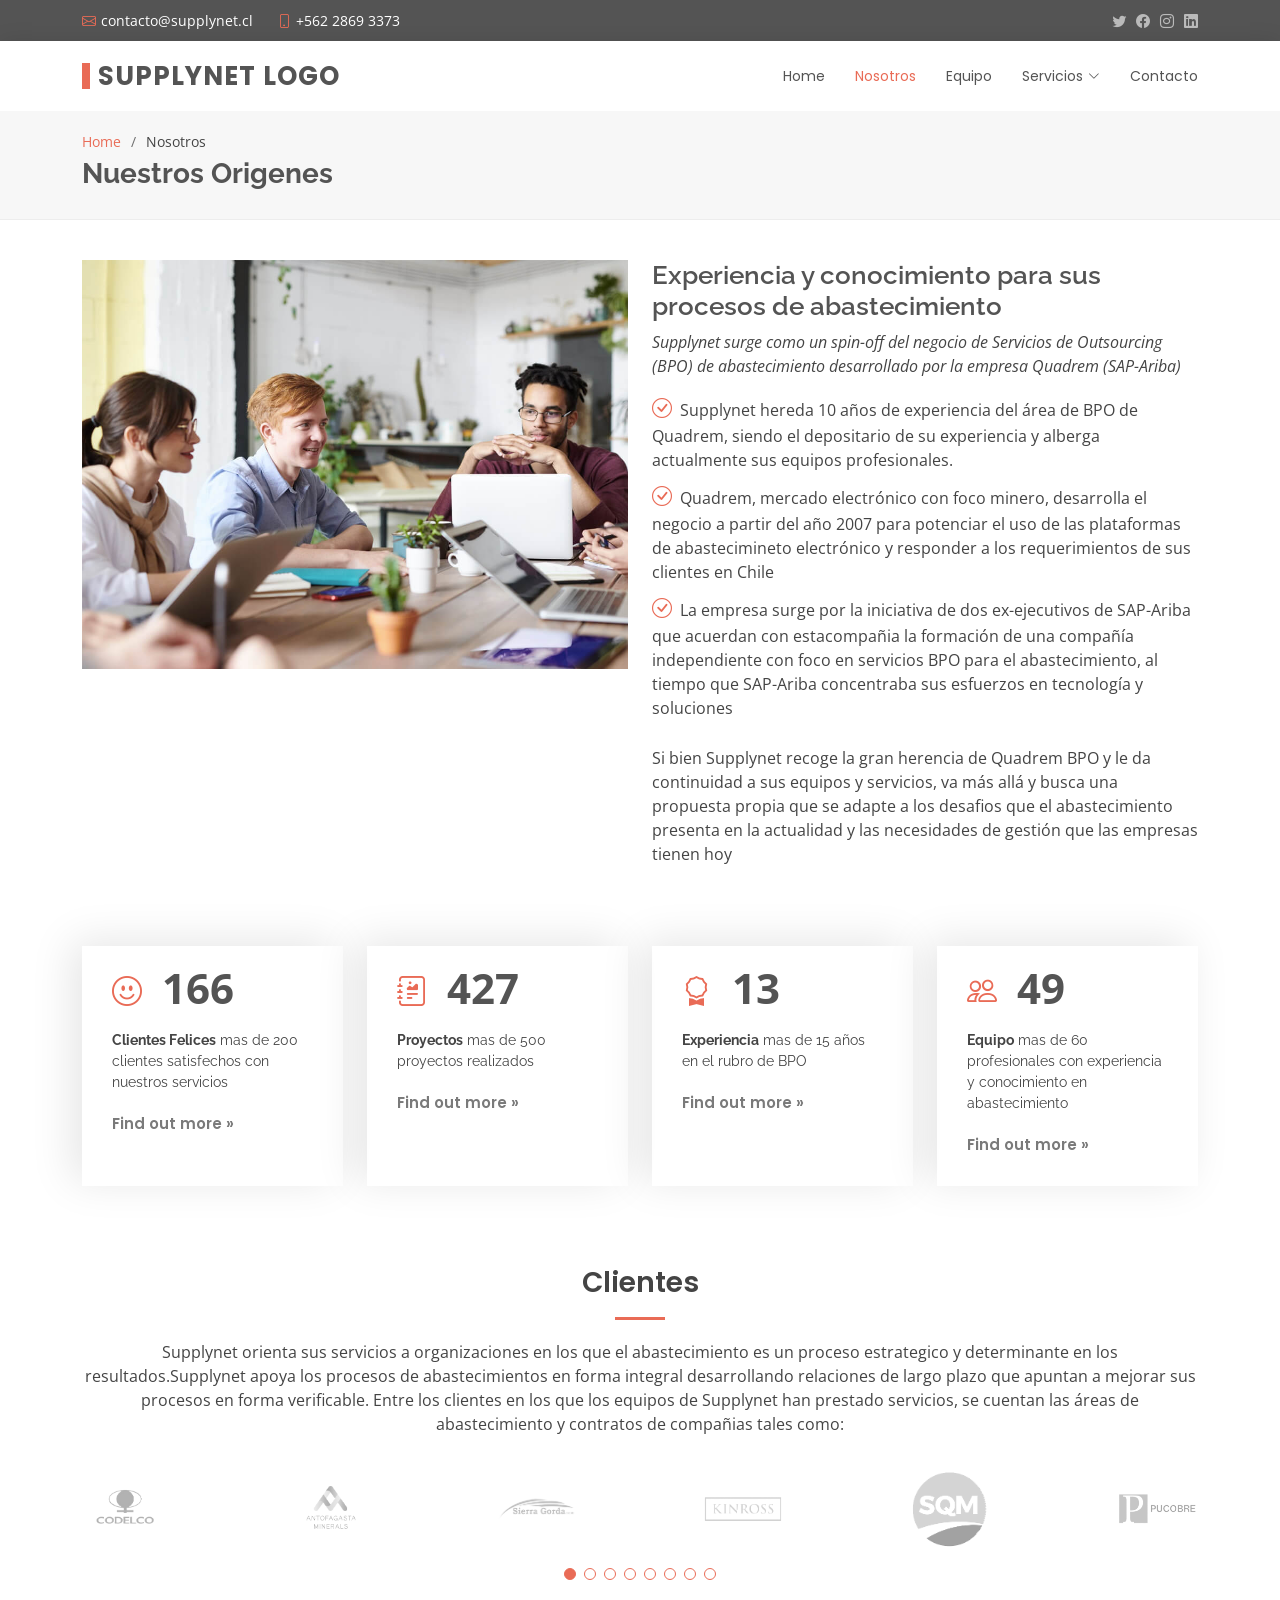
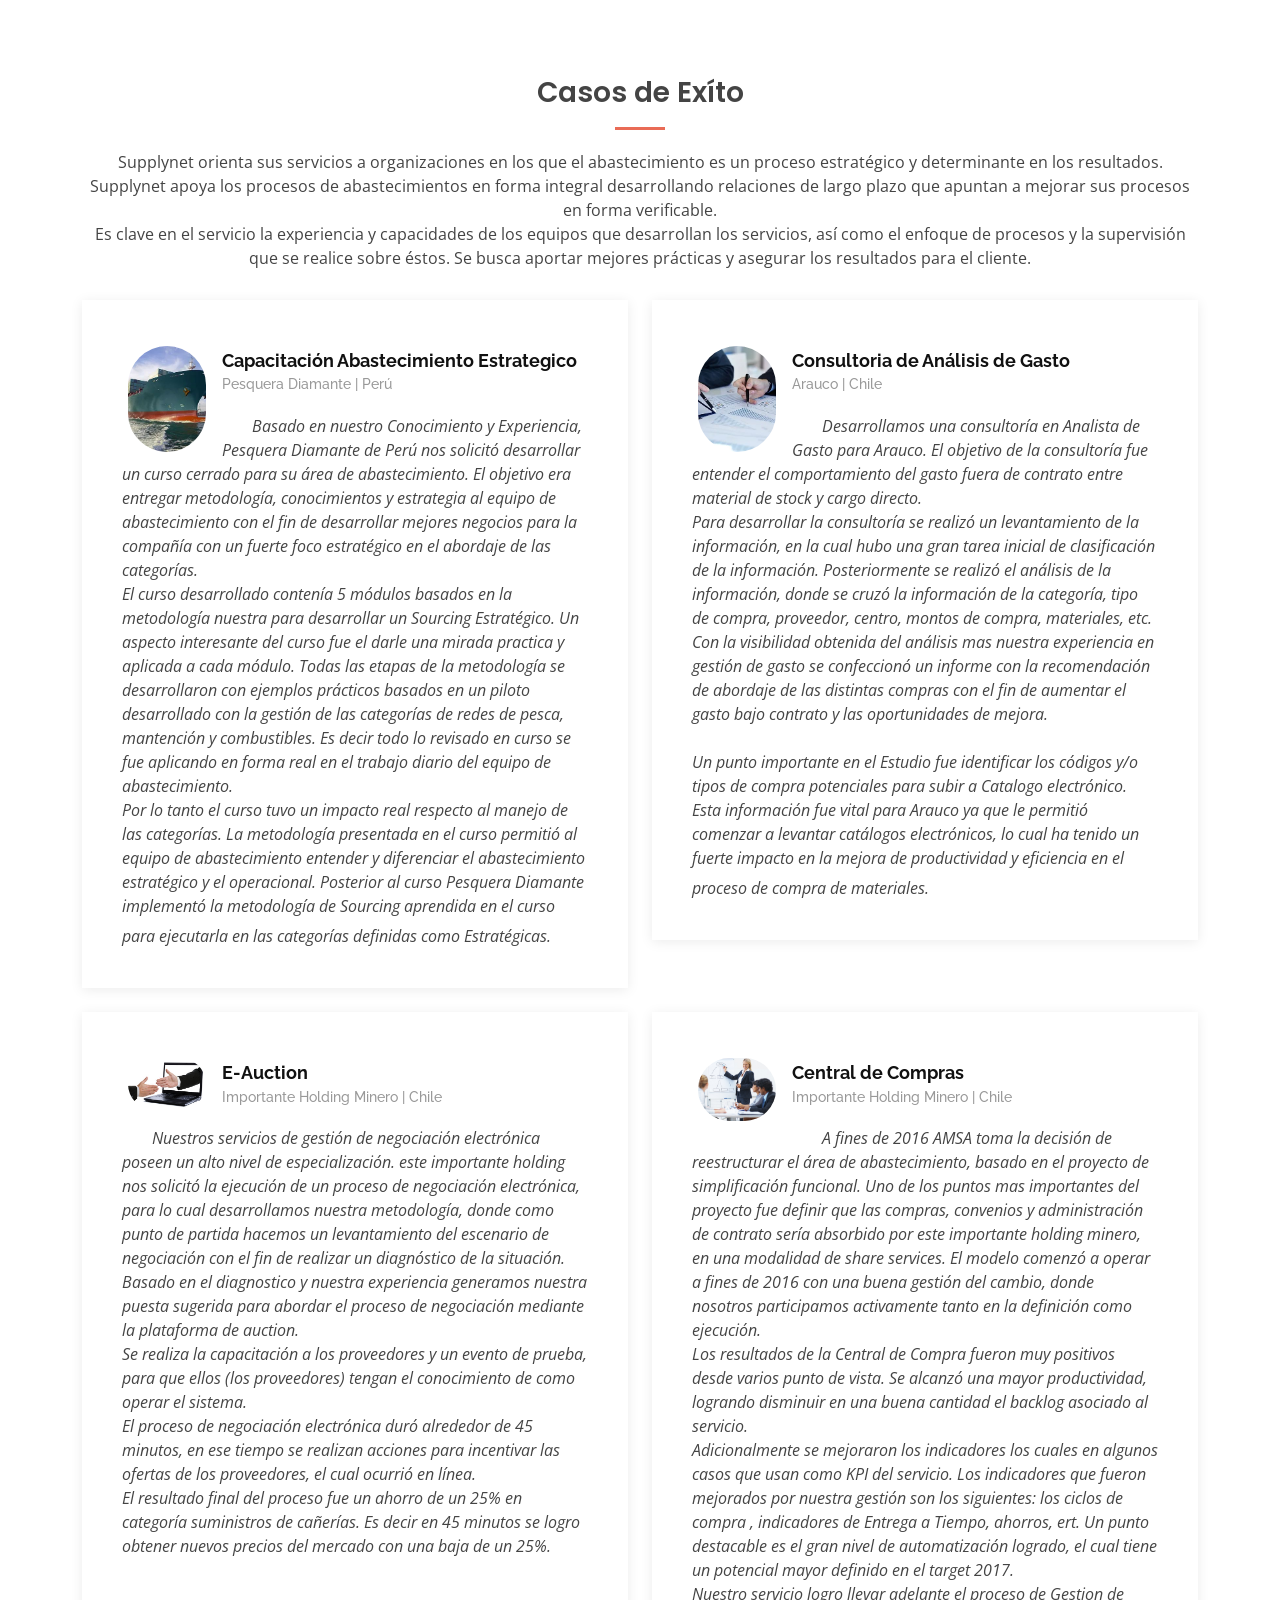
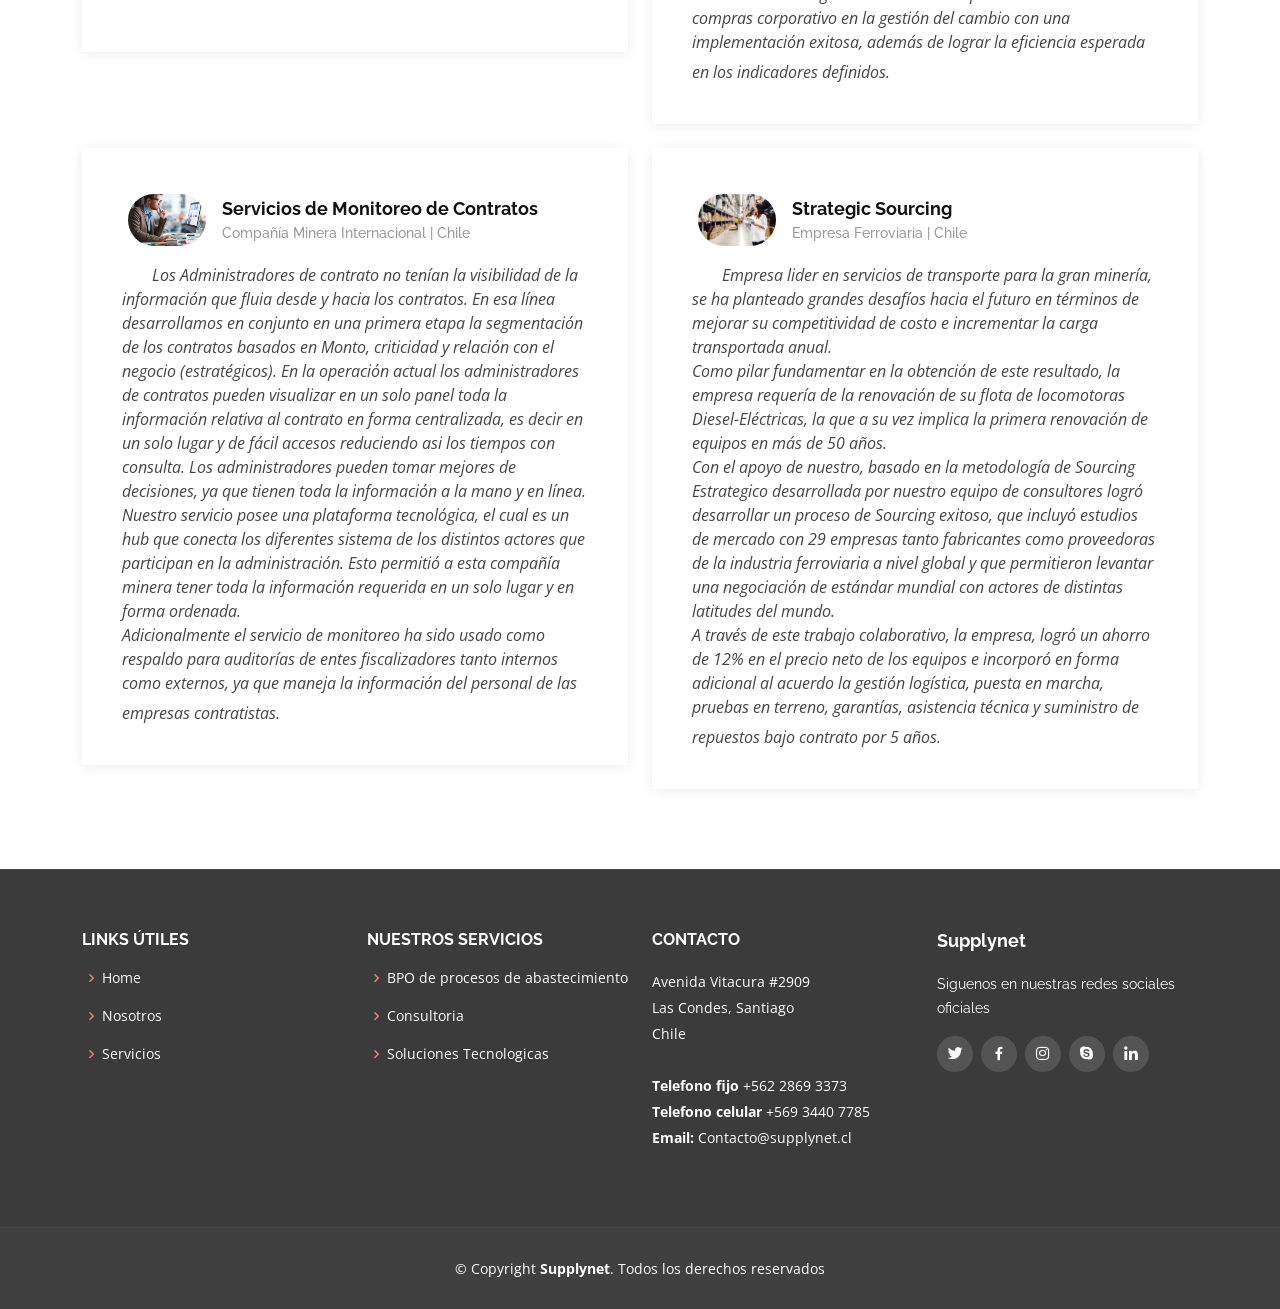
<file: nosotros.html>
<!DOCTYPE html>
<html lang="es">

<head>
  <meta charset="utf-8">
  <meta content="width=device-width, initial-scale=1.0" name="viewport">

  <title>Nosotros | Supplynet</title>
  <meta content="" name="description">
  <meta content="" name="keywords">

  <!-- Google Fonts -->
  <link href="https://fonts.googleapis.com/css?family=Open+Sans:300,300i,400,400i,600,600i,700,700i|Raleway:300,300i,400,400i,500,500i,600,600i,700,700i|Poppins:300,300i,400,400i,500,500i,600,600i,700,700i" rel="stylesheet">

  <!-- Vendor CSS Files -->
  <link href="assets/vendor/animate.css/animate.min.css" rel="stylesheet">
  <link href="assets/vendor/bootstrap/css/bootstrap.min.css" rel="stylesheet">
  <link href="assets/vendor/bootstrap-icons/bootstrap-icons.css" rel="stylesheet">
  <link href="assets/vendor/boxicons/css/boxicons.min.css" rel="stylesheet">
  <link href="assets/vendor/glightbox/css/glightbox.min.css" rel="stylesheet">
  <link href="assets/vendor/swiper/swiper-bundle.min.css" rel="stylesheet">

  <!-- Template Main CSS File -->
  <link href="assets/css/style.css" rel="stylesheet">

</head>

<body>

  <!-- ======= Top Bar ======= -->
  <section id="topbar" class="d-flex align-items-center">
    <div class="container d-flex justify-content-center justify-content-md-between">
      <div class="contact-info d-flex align-items-center">
        <i class="bi bi-envelope d-flex align-items-center"><a href="mailto:contact@example.com">contacto@supplynet.cl</a></i>
        <i class="bi bi-phone d-flex align-items-center ms-4"><span>+562 2869 3373 </span></i>
      </div>
      <div class="social-links d-none d-md-flex align-items-center">
        <a href="#" class="twitter"><i class="bi bi-twitter"></i></a>
        <a href="#" class="facebook"><i class="bi bi-facebook"></i></a>
        <a href="#" class="instagram"><i class="bi bi-instagram"></i></a>
        <a href="#" class="linkedin"><i class="bi bi-linkedin"></i></i></a>
      </div>
    </div>
  </section>

  <!-- ======= Header ======= -->
  <header id="header" class="d-flex align-items-center">
    <div class="container d-flex justify-content-between align-items-center">

      <div class="logo">
        <h1><a href="index.html">SUPPLYNET LOGO</a></h1>
        <!-- Uncomment below if you prefer to use an image logo -->
        <!-- <a href="index.html"><img src="assets/img/logo.png" alt="" class="img-fluid"></a>-->
      </div>

      <nav id="navbar" class="navbar">
        <ul>
          <li><a href="index.html">Home</a></li>
          <li><a class="active" href="nosotros.html">Nosotros</a></li>
          <li><a href="equipo.html">Equipo</a></li>
          <li class="dropdown"><a href="#"><span>Servicios</span> <i class="bi bi-chevron-down"></i></a>
            <ul>
              <li><a href="servicios.html">BPO / Outsourcing</a></li>
              <li><a href="servicios.html">Consultoria</a></li>
              <li><a href="servicios.html">Soluciones Tecnologicas</a></li>
            </ul>
          </li>
          <li><a href="contacto.html">Contacto</a></li>
        </ul>
        <i class="bi bi-list mobile-nav-toggle"></i>
      </nav><!-- .navbar -->

    </div>
  </header><!-- End Header -->

  <main id="main">

    <!-- ======= Breadcrumbs ======= -->
    <section id="breadcrumbs" class="breadcrumbs">
      <div class="container">

        <ol>
          <li><a href="index.html">Home</a></li>
          <li>Nosotros</li>
        </ol>
        <h2>Nuestros Origenes</h2>

      </div>
    </section><!-- End Breadcrumbs -->

    <!-- ======= About Section ======= -->
    <section id="about" class="about">
      <div class="container">

        <div class="row">
          <div class="col-lg-6">
            <img src="./assets/img/servicios/about.jpg" class="img-fluid" alt="">
          </div>
          <div class="col-lg-6 pt-4 pt-lg-0 content">
            <h3>Experiencia y conocimiento para sus procesos de abastecimiento</h3>
            <p class="fst-italic">
              Supplynet surge como un spin-off del negocio de Servicios de Outsourcing (BPO) de abastecimiento desarrollado por la empresa Quadrem (SAP-Ariba)
            </p>
            <ul>
              <li><i class="bi bi-check-circle"></i> Supplynet hereda 10 años de experiencia del área de BPO de Quadrem, siendo el depositario de su experiencia y alberga actualmente sus equipos profesionales.</li>
              <li><i class="bi bi-check-circle"></i> Quadrem, mercado electrónico con foco minero, desarrolla el negocio a partir del año 2007 para potenciar el uso de las plataformas de abastecimineto electrónico y responder a los requerimientos de sus clientes en Chile</li>
              <li><i class="bi bi-check-circle"></i> La empresa surge por la iniciativa de dos ex-ejecutivos de SAP-Ariba que acuerdan con estacompañia la formación de una compañía independiente con foco en servicios BPO para el abastecimiento, al tiempo que SAP-Ariba concentraba sus esfuerzos en tecnología y soluciones</li>
            </ul>
            <p>
              Si bien Supplynet recoge la gran herencia de Quadrem BPO y le da continuidad a sus equipos y servicios, va más allá y busca una propuesta propia que se adapte a los desafios que el abastecimiento presenta en la actualidad y las necesidades de gestión que las empresas tienen hoy
            </p>
          </div>
        </div>

      </div>
    </section><!-- End About Section -->

    <!-- ======= Counts Section ======= -->
    <section id="counts" class="counts">
      <div class="container">

        <div class="row no-gutters">

          <div class="col-lg-3 col-md-6 d-md-flex align-items-md-stretch">
            <div class="count-box">
              <i class="bi bi-emoji-smile"></i>
              <span data-purecounter-start="0" data-purecounter-end="200" data-purecounter-duration="1" class="purecounter"></span>
              <p><strong>Clientes Felices</strong> mas de 200 clientes satisfechos con nuestros servicios</p>
              <a href="./nosotros.html">Find out more &raquo;</a>
            </div>
          </div>

          <div class="col-lg-3 col-md-6 d-md-flex align-items-md-stretch">
            <div class="count-box">
              <i class="bi bi-journal-richtext"></i>
              <span data-purecounter-start="0" data-purecounter-end="521" data-purecounter-duration="1" class="purecounter"></span>
              <p><strong>Proyectos</strong> mas de 500 proyectos realizados </p>
              <a href="./servicios.html">Find out more &raquo;</a>
            </div>
          </div>

          <div class="col-lg-3 col-md-6 d-md-flex align-items-md-stretch">
            <div class="count-box">
              <i class="bi bi-award"></i>
              <span data-purecounter-start="0" data-purecounter-end="16" data-purecounter-duration="1" class="purecounter"></span>
              <p><strong>Experiencia</strong> mas de 15 años en el rubro de BPO</p>
              <a href="./pages-servicios/bpo-outsourcing.html">Find out more &raquo;</a>
            </div>
          </div>

          <div class="col-lg-3 col-md-6 d-md-flex align-items-md-stretch">
            <div class="count-box">
              <i class="bi bi-people"></i>
              <span data-purecounter-start="0" data-purecounter-end="60" data-purecounter-duration="1" class="purecounter"></span>
              <p><strong>Equipo</strong> mas de 60 profesionales con experiencia y conocimiento en abastecimiento</p>
              <a href="./equipo.html">Find out more &raquo;</a>
            </div>
          </div>

        </div>

      </div>
    </section><!-- End Counts Section -->

    <!-- ======= Clients Section ======= -->
    <section id="clients" class="clients">
      <div class="container">

        <div class="section-title">
          <h2>Clientes</h2>
          <p>Supplynet orienta sus servicios a organizaciones en los que el abastecimiento es un proceso estrategico y determinante en los resultados.Supplynet apoya los procesos de abastecimientos en forma integral desarrollando relaciones de largo plazo que apuntan a mejorar sus procesos en forma verificable.
          Entre los clientes en los que los equipos de Supplynet han prestado servicios, se cuentan las áreas de abastecimiento y contratos de compañias tales como:</p>
        </div>

        <div class="clients-slider swiper">
          <div class="swiper-wrapper align-items-center">
            <div class="swiper-slide"><img src="assets/img/clients/codelco.png" class="img-fluid" alt=""></div>
            <div class="swiper-slide"><img src="assets/img/clients/amsa.png" class="img-fluid" alt=""></div>
            <div class="swiper-slide"><img src="assets/img/clients/Sierra-Gorda.png" class="img-fluid" alt=""></div>
            <div class="swiper-slide"><img src="assets/img/clients/kinross.png" class="img-fluid" alt=""></div>
            <div class="swiper-slide"><img src="assets/img/clients/sqm.png" class="img-fluid" alt=""></div>
            <div class="swiper-slide"><img src="assets/img/clients/pucobre.png" class="img-fluid" alt=""></div>
            <div class="swiper-slide"><img src="assets/img/clients/anglo1.png" class="img-fluid" alt=""></div>
            <div class="swiper-slide"><img src="assets/img/clients/cmpc.png" class="img-fluid" alt=""></div>
          </div>
          <div class="swiper-pagination"></div>
        </div>

      </div>
    </section><!-- End Clients Section -->

    <!-- ======= Testimonials Section ======= -->
    <section id="testimonials" class="testimonials">
      <div class="container">

        <div class="section-title">
          <h2>Casos de Exíto</h2>
          <p>Supplynet orienta sus servicios a organizaciones en los que el abastecimiento es un proceso estratégico y determinante en los resultados. Supplynet apoya los procesos de abastecimientos en forma integral desarrollando relaciones de largo plazo que apuntan a mejorar sus procesos en forma verificable.<br>
          Es clave en el servicio la experiencia y capacidades de los equipos que desarrollan los servicios, así como el enfoque de procesos y la supervisión que se realice sobre éstos. Se busca aportar mejores prácticas y asegurar los resultados para el cliente.</p>
        </div>

        <div class="row">

          <div class="col-lg-6">
            <div class="testimonial-item">
              <img src="assets/img/testimonials/pesquera-peru.jpg" class="testimonial-img" alt="">
              <h3>Capacitación Abastecimiento Estrategico</h3>
              <h4>Pesquera Diamante | Perú</h4>
              <p>
                <i class="bx bxs-quote-alt-left quote-icon-left"></i>
                Basado en nuestro Conocimiento y Experiencia, Pesquera Diamante de Perú nos solicitó desarrollar un curso cerrado para su área de abastecimiento. El objetivo era entregar metodología, conocimientos y estrategia al equipo de abastecimiento con el fin de desarrollar mejores negocios para la compañía con un fuerte foco estratégico en el abordaje de las categorías.<br>
                El curso desarrollado contenía 5 módulos basados en la metodología nuestra para desarrollar un Sourcing Estratégico. Un aspecto interesante del curso fue el darle una mirada practica y aplicada a cada módulo. Todas las etapas de la metodología se desarrollaron con ejemplos prácticos basados en un piloto desarrollado con la gestión de las categorías de redes de pesca, mantención y combustibles. Es decir todo lo revisado en curso se fue aplicando en forma real en el trabajo diario del equipo de abastecimiento.<br>
                Por lo tanto el curso tuvo un impacto real respecto al manejo de las categorías. La metodología presentada en el curso permitió al equipo de abastecimiento entender y diferenciar el abastecimiento estratégico y el operacional. Posterior al curso Pesquera Diamante implementó la metodología de Sourcing aprendida en el curso para ejecutarla en las categorías definidas como Estratégicas.
                <i class="bx bxs-quote-alt-right quote-icon-right"></i>
              </p>
            </div>
          </div>

          <div class="col-lg-6">
            <div class="testimonial-item mt-4 mt-lg-0">
              <img src="assets/img/testimonials/consultoria-gasto.jpg" class="testimonial-img" alt="">
              <h3>Consultoria de Análisis de Gasto</h3>
              <h4>Arauco | Chile</h4>
              <p>
                <i class="bx bxs-quote-alt-left quote-icon-left"></i>
                Desarrollamos una consultoría en Analista de Gasto para Arauco. El objetivo de la consultoría fue entender el comportamiento del gasto fuera de contrato entre material de stock y cargo directo.<br>
                Para desarrollar la consultoría se realizó un levantamiento de la información, en la cual hubo una gran tarea inicial de clasificación de la información. Posteriormente se realizó el análisis de la información, donde se cruzó la información de la categoría, tipo de compra, proveedor, centro, montos de compra, materiales, etc.<br>
                Con la visibilidad obtenida del análisis mas nuestra experiencia en gestión de gasto se confeccionó un informe con la recomendación de abordaje de las distintas compras con el fin de aumentar el gasto bajo contrato y las oportunidades de mejora.<br><br>
                Un punto importante en el Estudio fue identificar los códigos y/o tipos de compra potenciales para subir a Catalogo electrónico.<br>
                Esta información fue vital para Arauco ya que le permitió comenzar a levantar catálogos electrónicos, lo cual ha tenido un fuerte impacto en la mejora de productividad y eficiencia en el proceso de compra de materiales.
                <i class="bx bxs-quote-alt-right quote-icon-right"></i>
              </p>
            </div>
          </div>

          <div class="col-lg-6">
            <div class="testimonial-item mt-4">
              <img src="assets/img/testimonials/subasta-electronica.jpg" class="testimonial-img" alt="">
              <h3>E-Auction</h3>
              <h4>Importante Holding Minero | Chile</h4>
              <p>
                <i class="bx bxs-quote-alt-left quote-icon-left"></i>
                Nuestros servicios de gestión de negociación electrónica poseen un alto nivel de especialización. este importante holding nos solicitó la ejecución de un proceso de negociación electrónica, para lo cual desarrollamos nuestra metodología, donde como punto de partida hacemos un levantamiento del escenario de negociación con el fin de realizar un diagnóstico de la situación. Basado en el diagnostico y nuestra
                experiencia generamos nuestra puesta sugerida para abordar el proceso de negociación mediante la plataforma de auction.<br>
                Se realiza la capacitación a los proveedores y un evento de prueba, para que ellos (los proveedores) tengan el conocimiento de como operar el sistema.<br>
                El proceso de negociación electrónica duró alrededor de 45 minutos, en ese tiempo se realizan acciones para incentivar las ofertas de los proveedores, el cual ocurrió en línea.<br>
                El resultado final del proceso fue un ahorro de un 25% en categoría suministros de cañerías. Es decir en 45 minutos se logro obtener nuevos precios del mercado con una baja de un 25%.<br><br>
                <i class="bx bxs-quote-alt-right quote-icon-right"></i>
              </p>
            </div>
          </div>

          <div class="col-lg-6">
            <div class="testimonial-item mt-4">
              <img src="assets/img/testimonials/central-compras.png" class="testimonial-img" alt="">
              <h3>Central de Compras</h3>
              <h4>Importante Holding Minero | Chile</h4>
              <p>
                <i class="bx bxs-quote-alt-left quote-icon-left"></i>
                A fines de 2016 AMSA toma la decisión de reestructurar el área de abastecimiento, basado en el proyecto de simplificación funcional. Uno de los puntos mas importantes del proyecto fue definir que las compras, convenios y administración de contrato sería absorbido por este importante holding minero, en una modalidad de share services. El modelo comenzó a operar a fines de 2016 con una buena gestión del cambio, donde nosotros participamos activamente tanto en la definición como ejecución.<br>
                Los resultados de la Central de Compra fueron muy positivos desde varios punto de vista. Se alcanzó una mayor productividad, logrando disminuir en una buena cantidad el backlog asociado al servicio.<br>
                Adicionalmente se mejoraron los indicadores los cuales en algunos casos que usan como KPI del servicio. Los indicadores que fueron mejorados por nuestra gestión son los siguientes: los ciclos de compra , indicadores de Entrega a Tiempo, ahorros, ert.
                Un punto destacable es el gran nivel de automatización logrado, el cual tiene un potencial mayor definido en el target 2017.<br>
                Nuestro servicio logro llevar adelante el proceso de Gestion de compras corporativo en la gestión del cambio con una implementación exitosa, además de lograr la eficiencia esperada en los indicadores definidos.
                <i class="bx bxs-quote-alt-right quote-icon-right"></i>
              </p>
            </div>
          </div>

          <div class="col-lg-6">
            <div class="testimonial-item mt-4">
              <img src="assets/img/testimonials/monitoreo-contrato.jpg" class="testimonial-img" alt="">
              <h3>Servicios de Monitoreo de Contratos</h3>
              <h4>Compañía Minera Internacional | Chile</h4>
              <p>
                <i class="bx bxs-quote-alt-left quote-icon-left"></i>
                Los Administradores de contrato no tenían la visibilidad de la información que fluia desde y hacia los contratos. En esa línea desarrollamos en conjunto en una primera etapa la segmentación de los contratos basados en Monto, criticidad y relación con el negocio (estratégicos). En la operación actual los administradores de contratos pueden visualizar en un solo panel toda la información relativa al contrato en forma centralizada, es decir en un solo lugar y de fácil accesos reduciendo asi los tiempos con consulta. Los administradores pueden tomar mejores de decisiones, ya que tienen toda la información a la mano y en línea.<br>
                Nuestro servicio posee una plataforma tecnológica, el cual es un hub que conecta los diferentes sistema de los distintos actores que participan en la administración. Esto permitió a esta compañía minera tener toda la información requerida en un solo lugar y en forma ordenada.<br>
                Adicionalmente el servicio de monitoreo ha sido usado como respaldo para auditorías de entes fiscalizadores tanto internos como externos, ya que maneja la información del personal de las empresas contratistas.
                <i class="bx bxs-quote-alt-right quote-icon-right"></i>
              </p>
            </div>
          </div>

          <div class="col-lg-6">
            <div class="testimonial-item mt-4">
              <img src="assets/img/testimonials/strategic-sourcing.jpeg" class="testimonial-img" alt="">
              <h3>Strategic Sourcing</h3>
              <h4>Empresa Ferroviaria | Chile</h4>
              <p>
                <i class="bx bxs-quote-alt-left quote-icon-left"></i>
                Empresa lider en servicios de transporte para la gran minería, se ha planteado grandes desafíos hacia el futuro en términos de mejorar su competitividad de costo e incrementar la carga transportada anual.<br>
                Como pilar fundamentar en la obtención de este resultado, la empresa requería de la renovación de su flota de locomotoras Diesel-Eléctricas, la que a su vez implica la primera renovación de equipos en más de 50 años.<br>
                Con el apoyo de nuestro, basado en la metodología de Sourcing Estrategico desarrollada por nuestro equipo de consultores logró desarrollar un proceso de Sourcing exitoso, que incluyó estudios de mercado con 29 empresas tanto fabricantes como proveedoras de la industria ferroviaria a nivel global y que permitieron levantar una negociación de estándar mundial con actores de distintas latitudes del mundo.<br>
                A través de este trabajo colaborativo, la empresa, logró un ahorro de 12% en el precio neto de los equipos e incorporó en forma adicional al acuerdo la gestión logística, puesta en marcha, pruebas en terreno, garantías, asistencia técnica y suministro de repuestos bajo contrato por 5 años.
                <i class="bx bxs-quote-alt-right quote-icon-right"></i>
              </p>
            </div>
          </div>

        </div>

      </div>
    </section><!-- End Testimonials Section -->

  </main><!-- End #main -->

  <!-- ======= Footer ======= -->
  <footer id="footer">
    <div class="footer-top">
      <div class="container">
        <div class="row">

          <div class="col-lg-3 col-md-6 footer-links">
            <h4>LINKS Útiles</h4>
            <ul>
              <li><i class="bx bx-chevron-right"></i> <a href="index.html">Home</a></li>
              <li><i class="bx bx-chevron-right"></i> <a href="nosotros.html">Nosotros</a></li>
              <li><i class="bx bx-chevron-right"></i> <a href="servicios.html">Servicios</a></li>
            </ul>
          </div>

          <div class="col-lg-3 col-md-6 footer-links">
            <h4>Nuestros servicios</h4>
            <ul>
              <li><i class="bx bx-chevron-right"></i> <a href="#">BPO de procesos de abastecimiento</a></li>
              <li><i class="bx bx-chevron-right"></i> <a href="#">Consultoria</a></li>
              <li><i class="bx bx-chevron-right"></i> <a href="#">Soluciones Tecnologicas</a></li>
            </ul>
          </div>

          <div class="col-lg-3 col-md-6 footer-contact">
            <h4>Contacto</h4>
            <p>
              Avenida Vitacura #2909<br>
              Las Condes, Santiago<br>
              Chile <br><br>
              <strong>Telefono fijo</strong> +562 2869 3373<br>
              <strong>Telefono celular</strong> +569 3440 7785<br>
              <strong>Email:</strong> Contacto@supplynet.cl<br>
            </p>

          </div>

          <div class="col-lg-3 col-md-6 footer-info">
            <h3>Supplynet</h3>
            <p>Siguenos en nuestras redes sociales oficiales</p>
            <div class="social-links mt-3">
              <a href="#" class="twitter"><i class="bx bxl-twitter"></i></a>
              <a href="#" class="facebook"><i class="bx bxl-facebook"></i></a>
              <a href="#" class="instagram"><i class="bx bxl-instagram"></i></a>
              <a href="#" class="google-plus"><i class="bx bxl-skype"></i></a>
              <a href="#" class="linkedin"><i class="bx bxl-linkedin"></i></a>
            </div>
          </div>

        </div>
      </div>
    </div>

    <div class="container">
      <div class="copyright">
        &copy; Copyright <strong><span>Supplynet</span></strong>. Todos los derechos reservados
      </div>
      </div>
    </div>
  </footer><!-- End Footer -->

  <a href="#" class="back-to-top d-flex align-items-center justify-content-center"><i class="bi bi-arrow-up-short"></i></a>

  <!-- Vendor JS Files -->
  <script src="assets/vendor/purecounter/purecounter_vanilla.js"></script>
  <script src="assets/vendor/bootstrap/js/bootstrap.bundle.min.js"></script>
  <script src="assets/vendor/glightbox/js/glightbox.min.js"></script>
  <script src="assets/vendor/isotope-layout/isotope.pkgd.min.js"></script>
  <script src="assets/vendor/swiper/swiper-bundle.min.js"></script>
  <script src="assets/vendor/waypoints/noframework.waypoints.js"></script>
  <script src="assets/vendor/php-email-form/validate.js"></script>

  <!-- Template Main JS File -->
  <script src="assets/js/main.js"></script>

</body>

</html>
</file>
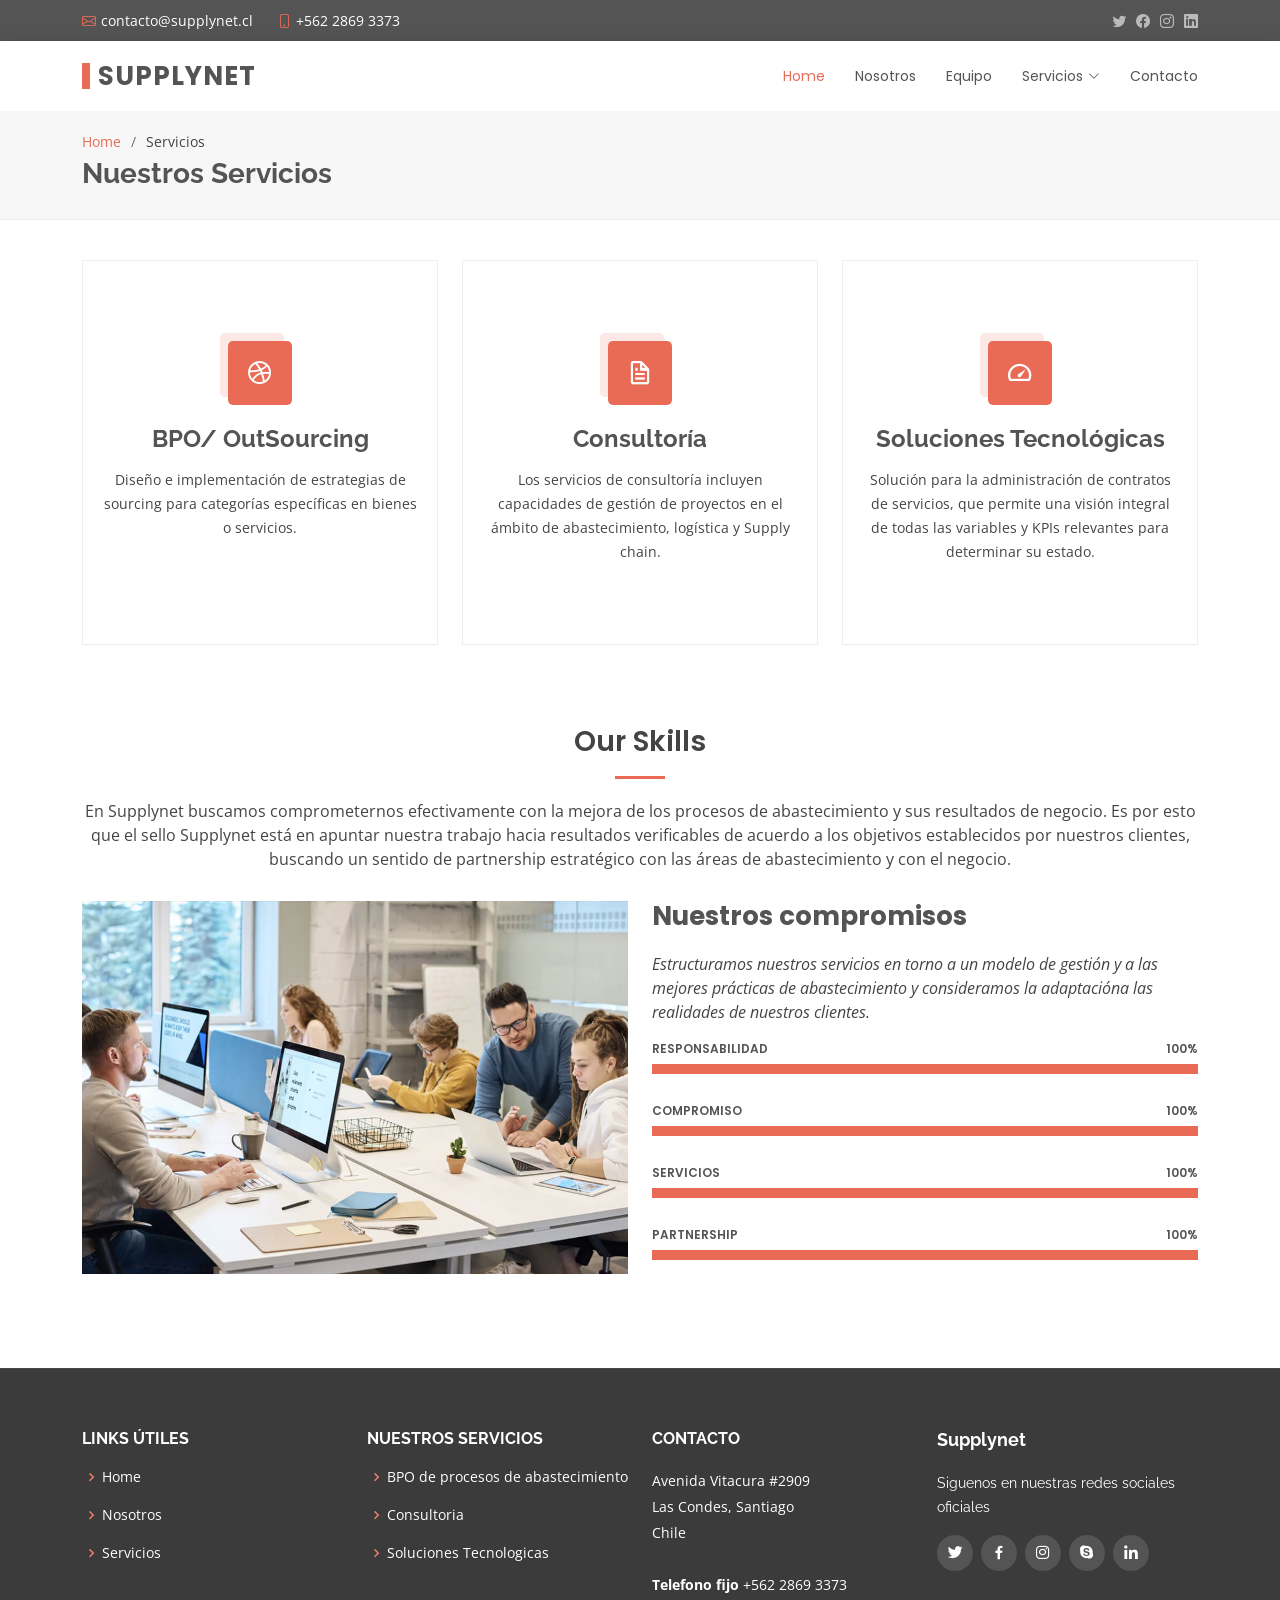
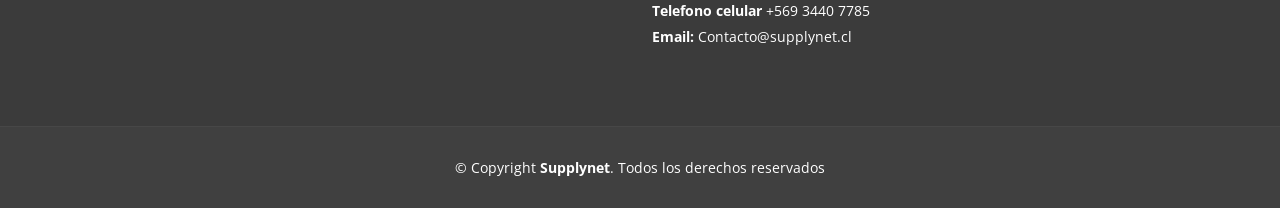
<file: servicios.html>
<!DOCTYPE html>
<html lang="en">

<head>
  <meta charset="utf-8">
  <meta content="width=device-width, initial-scale=1.0" name="viewport">

  <title>Servicios | Supplynet</title>
  <meta content="" name="description">
  <meta content="" name="keywords">

  <!-- Google Fonts -->
  <link href="https://fonts.googleapis.com/css?family=Open+Sans:300,300i,400,400i,600,600i,700,700i|Raleway:300,300i,400,400i,500,500i,600,600i,700,700i|Poppins:300,300i,400,400i,500,500i,600,600i,700,700i" rel="stylesheet">

  <!-- Vendor CSS Files -->
  <link href="assets/vendor/animate.css/animate.min.css" rel="stylesheet">
  <link href="assets/vendor/bootstrap/css/bootstrap.min.css" rel="stylesheet">
  <link href="assets/vendor/bootstrap-icons/bootstrap-icons.css" rel="stylesheet">
  <link href="assets/vendor/boxicons/css/boxicons.min.css" rel="stylesheet">
  <link href="assets/vendor/glightbox/css/glightbox.min.css" rel="stylesheet">
  <link href="assets/vendor/swiper/swiper-bundle.min.css" rel="stylesheet">

  <!-- Template Main CSS File -->
  <link href="assets/css/style.css" rel="stylesheet">

  <!-- =======================================================
  * Template Name: Eterna
  * Updated: Jan 09 2024 with Bootstrap v5.3.2
  * Template URL: https://bootstrapmade.com/eterna-free-multipurpose-bootstrap-template/
  * Author: BootstrapMade.com
  * License: https://bootstrapmade.com/license/
  ======================================================== -->
</head>

<body>

  <!-- ======= Top Bar ======= -->
  <section id="topbar" class="d-flex align-items-center">
    <div class="container d-flex justify-content-center justify-content-md-between">
      <div class="contact-info d-flex align-items-center">
        <i class="bi bi-envelope d-flex align-items-center"><a href="mailto:contact@example.com">contacto@supplynet.cl</a></i>
        <i class="bi bi-phone d-flex align-items-center ms-4"><span>+562 2869 3373</span></i>
      </div>
      <div class="social-links d-none d-md-flex align-items-center">
        <a href="#" class="twitter"><i class="bi bi-twitter"></i></a>
        <a href="#" class="facebook"><i class="bi bi-facebook"></i></a>
        <a href="#" class="instagram"><i class="bi bi-instagram"></i></a>
        <a href="#" class="linkedin"><i class="bi bi-linkedin"></i></i></a>
      </div>
    </div>
  </section>

  <!-- ======= Header ======= -->
  <header id="header" class="d-flex align-items-center">
    <div class="container d-flex justify-content-between align-items-center">

      <div class="logo">
        <h1><a href="index.html">Supplynet</a></h1>
        <!-- Uncomment below if you prefer to use an image logo -->
        <!-- <a href="index.html"><img src="assets/img/logo.png" alt="" class="img-fluid"></a>-->
      </div>

      <nav id="navbar" class="navbar">
        <ul>
          <li><a class="active" href="index.html">Home</a></li>
          <li><a href="nosotros.html">Nosotros</a></li>
          <li><a href="equipo.html">Equipo</a></li>
          <li class="dropdown"><a href="servicios.html"><span>Servicios</span> <i class="bi bi-chevron-down"></i></a>
            <ul>
              <li><a href="./pages-servicios/bpo-outsourcing.html">BPO/ Outsourcing </a></li>
              <li><a href="./pages-servicios/consultoria.html">Consultoria</a></li>
              <li><a href="./pages-servicios/soluciones-tecnologicas.html">Soluciones Tecnológicas</a></li>
            </ul>
          </li>
          <li><a href="contacto.html">Contacto</a></li>
        </ul>
        <i class="bi bi-list mobile-nav-toggle"></i>
      </nav><!-- .navbar -->

    </div>
  </header><!-- End Header -->

  <main id="main">

    <!-- ======= Breadcrumbs ======= -->
    <section id="breadcrumbs" class="breadcrumbs">
      <div class="container">

        <ol>
          <li><a href="index.html">Home</a></li>
          <li>Servicios</li>
        </ol>
        <h2>Nuestros Servicios</h2>

      </div>
    </section><!-- End Breadcrumbs -->

    <!-- ======= Services Section ======= -->
    <section id="services" class="services">
      <div class="container">

        <div class="row">
          <div class="col-lg-4 col-md-6 d-flex align-items-stretch">
            <div class="icon-box">
              <div class="icon"><i class="bx bxl-dribbble"></i></div>
              <h4><a href="./pages-servicios/bpo-outsourcing.html">BPO/ OutSourcing</a></h4>
              <p>Diseño e implementación de estrategias de sourcing para categorías específicas en bienes o servicios.</p>
            </div>
          </div>

          <div class="col-lg-4 col-md-6 d-flex align-items-stretch mt-4 mt-md-0">
            <div class="icon-box">
              <div class="icon"><i class="bx bx-file"></i></div>
              <h4><a href="./pages-servicios/consultoria.html">Consultoría</a></h4>
              <p>Los servicios de consultoría incluyen capacidades de gestión de proyectos en el ámbito de abastecimiento, logística y Supply chain.</p>
            </div>
          </div>

          <div class="col-lg-4 col-md-6 d-flex align-items-stretch mt-4 mt-lg-0">
            <div class="icon-box">
              <div class="icon"><i class="bx bx-tachometer"></i></div>
              <h4><a href="./pages-servicios/soluciones-tecnologicas.html">Soluciones Tecnológicas</a></h4>
              <p>Solución para la administración de contratos de servicios, que permite una visión integral de todas las variables y KPIs relevantes para determinar su estado.</p>
            </div>
          </div>
        </div>

      </div>
    </section><!-- End Services Section -->

    <!-- ======= Our Skills Section ======= -->
    <section id="skills" class="skills">
      <div class="container">

        <div class="section-title">
          <h2>Our Skills</h2>
          <p>En Supplynet buscamos comprometernos efectivamente con la mejora de los procesos de abastecimiento y sus resultados de negocio.
            Es por esto que el sello Supplynet está en apuntar nuestra trabajo hacia resultados verificables de acuerdo a los objetivos establecidos por nuestros clientes, buscando un sentido de partnership estratégico con las áreas de abastecimiento y con el negocio.
            </p>
        </div>

        <div class="row">
          <div class="col-lg-6">
            <img src="./assets/img/servicios/skills-img.jpg" class="img-fluid" alt="">
          </div>
          <div class="col-lg-6 pt-4 pt-lg-0 content">
            <h3>Nuestros compromisos</h3>
            <p class="fst-italic">
              Estructuramos nuestros servicios en torno a un modelo de gestión y a las mejores prácticas de abastecimiento y consideramos la adaptacióna las realidades de nuestros clientes.
            </p>

            <div class="skills-content">

              <div class="progress">
                <span class="skill">Responsabilidad <i class="val">100%</i></span>
                <div class="progress-bar-wrap">
                  <div class="progress-bar" role="progressbar" aria-valuenow="100" aria-valuemin="0" aria-valuemax="100"></div>
                </div>
              </div>

              <div class="progress">
                <span class="skill">Compromiso <i class="val">100%</i></span>
                <div class="progress-bar-wrap">
                  <div class="progress-bar" role="progressbar" aria-valuenow="100" aria-valuemin="0" aria-valuemax="100"></div>
                </div>
              </div>

              <div class="progress">
                <span class="skill">Servicios <i class="val">100%</i></span>
                <div class="progress-bar-wrap">
                  <div class="progress-bar" role="progressbar" aria-valuenow="100" aria-valuemin="0" aria-valuemax="100"></div>
                </div>
              </div>

              <div class="progress">
                <span class="skill">Partnership <i class="val">100%</i></span>
                <div class="progress-bar-wrap">
                  <div class="progress-bar" role="progressbar" aria-valuenow="100" aria-valuemin="0" aria-valuemax="100"></div>
                </div>
              </div>

            </div>

          </div>
        </div>

      </div>
    </section><!-- End Our Skills Section -->

  </main><!-- End #main -->

  <!-- ======= Footer ======= -->
  <footer id="footer">
    <div class="footer-top">
      <div class="container">
        <div class="row">

          <div class="col-lg-3 col-md-6 footer-links">
            <h4>LINKS Útiles</h4>
            <ul>
              <li><i class="bx bx-chevron-right"></i> <a href="index.html">Home</a></li>
              <li><i class="bx bx-chevron-right"></i> <a href="nosotros.html">Nosotros</a></li>
              <li><i class="bx bx-chevron-right"></i> <a href="servicios.html">Servicios</a></li>
            </ul>
          </div>

          <div class="col-lg-3 col-md-6 footer-links">
            <h4>Nuestros servicios</h4>
            <ul>
              <li><i class="bx bx-chevron-right"></i> <a href="#">BPO de procesos de abastecimiento</a></li>
              <li><i class="bx bx-chevron-right"></i> <a href="#">Consultoria</a></li>
              <li><i class="bx bx-chevron-right"></i> <a href="#">Soluciones Tecnologicas</a></li>
            </ul>
          </div>

          <div class="col-lg-3 col-md-6 footer-contact">
            <h4>Contacto</h4>
            <p>
              Avenida Vitacura #2909<br>
              Las Condes, Santiago<br>
              Chile <br><br>
              <strong>Telefono fijo</strong> +562 2869 3373<br>
              <strong>Telefono celular</strong> +569 3440 7785<br>
              <strong>Email:</strong> Contacto@supplynet.cl<br>
            </p>

          </div>

          <div class="col-lg-3 col-md-6 footer-info">
            <h3>Supplynet</h3>
            <p>Siguenos en nuestras redes sociales oficiales</p>
            <div class="social-links mt-3">
              <a href="#" class="twitter"><i class="bx bxl-twitter"></i></a>
              <a href="#" class="facebook"><i class="bx bxl-facebook"></i></a>
              <a href="#" class="instagram"><i class="bx bxl-instagram"></i></a>
              <a href="#" class="google-plus"><i class="bx bxl-skype"></i></a>
              <a href="#" class="linkedin"><i class="bx bxl-linkedin"></i></a>
            </div>
          </div>

        </div>
      </div>
    </div>

    <div class="container">
      <div class="copyright">
        &copy; Copyright <strong><span>Supplynet</span></strong>. Todos los derechos reservados
      </div>
    </div>
  </footer><!-- End Footer -->

  <a href="#" class="back-to-top d-flex align-items-center justify-content-center"><i class="bi bi-arrow-up-short"></i></a>

  <!-- Vendor JS Files -->
  <script src="assets/vendor/purecounter/purecounter_vanilla.js"></script>
  <script src="assets/vendor/bootstrap/js/bootstrap.bundle.min.js"></script>
  <script src="assets/vendor/glightbox/js/glightbox.min.js"></script>
  <script src="assets/vendor/isotope-layout/isotope.pkgd.min.js"></script>
  <script src="assets/vendor/swiper/swiper-bundle.min.js"></script>
  <script src="assets/vendor/waypoints/noframework.waypoints.js"></script>
  <script src="assets/vendor/php-email-form/validate.js"></script>

  <!-- Template Main JS File -->
  <script src="assets/js/main.js"></script>

</body>

</html>
</file>
<file: assets/css/style.css>
/**
* Template Name: Eterna
* Updated: Jan 09 2024 with Bootstrap v5.3.2
* Template URL: https://bootstrapmade.com/eterna-free-multipurpose-bootstrap-template/
* Author: BootstrapMade.com
* License: https://bootstrapmade.com/license/
*/

/*--------------------------------------------------------------
# General
--------------------------------------------------------------*/
body {
  font-family: "Open Sans", sans-serif;
  color: #444444;
}

a {
  color: #e96b56;
  text-decoration: none;
}

a:hover {
  color: #e6573f;
  text-decoration: none;
}

h1,
h2,
h3,
h4,
h5,
h6 {
  font-family: "Raleway", sans-serif;
}

/*--------------------------------------------------------------
# Back to top button
--------------------------------------------------------------*/
.back-to-top {
  position: fixed;
  visibility: hidden;
  opacity: 0;
  right: 15px;
  bottom: 15px;
  z-index: 996;
  background: #e96b56;
  width: 40px;
  height: 40px;
  border-radius: 4px;
  transition: all 0.4s;
}

.back-to-top i {
  font-size: 28px;
  color: #fff;
  line-height: 0;
}

.back-to-top:hover {
  background: #ee8b7a;
  color: #fff;
}

.back-to-top.active {
  visibility: visible;
  opacity: 1;
}

/*--------------------------------------------------------------
# Top Bar
--------------------------------------------------------------*/
#topbar {
  background: #545454;
  padding: 10px 0;
  font-size: 14px;
}

#topbar .contact-info i {
  font-style: normal;
  color: #e96b56;
}

#topbar .contact-info i a,
#topbar .contact-info i span {
  padding-left: 5px;
  color: #fff;
}

#topbar .contact-info i a {
  line-height: 0;
  transition: 0.3s;
}

#topbar .contact-info i a:hover {
  color: #e96b56;
}

#topbar .social-links a {
  color: #bababa;
  line-height: 0;
  transition: 0.3s;
  margin-left: 10px;
}

#topbar .social-links a:hover {
  color: white;
}

/*--------------------------------------------------------------
# Header
--------------------------------------------------------------*/
#header {
  height: 70px;
  transition: all 0.5s;
  z-index: 997;
  transition: all 0.5s;
  background: #fff;
  box-shadow: 0px 0px 20px 0px rgba(0, 0, 0, 0.1);
}

#header .logo h1 {
  font-size: 26px;
  padding: 0 0 0 8px;
  margin: 11px 0;
  line-height: 1;
  font-weight: 700;
  letter-spacing: 1px;
  text-transform: uppercase;
  font-family: "Poppins", sans-serif;
  border-left: 8px solid #e96b56;
}

#header .logo h1 a,
#header .logo h1 a:hover {
  color: #545454;
  text-decoration: none;
}

#header .logo img {
  padding: 0;
  margin: 0;
  max-height: 40px;
}

.scrolled-offset {
  margin-top: 70px;
}

/*--------------------------------------------------------------
# Navigation Menu
--------------------------------------------------------------*/
/**
* Desktop Navigation 
*/
.navbar {
  padding: 0;
}

.navbar ul {
  margin: 0;
  padding: 0;
  display: flex;
  list-style: none;
  align-items: center;
}

.navbar li {
  position: relative;
}

.navbar a,
.navbar a:focus {
  display: flex;
  align-items: center;
  justify-content: space-between;
  padding: 10px 0 10px 30px;
  font-family: "Poppins", sans-serif;
  font-size: 14px;
  color: #545454;
  white-space: nowrap;
  transition: 0.3s;
}

.navbar a i,
.navbar a:focus i {
  font-size: 12px;
  line-height: 0;
  margin-left: 5px;
}

.navbar a:hover,
.navbar .active,
.navbar .active:focus,
.navbar li:hover>a {
  color: #e96b56;
}

.navbar .getstarted,
.navbar .getstarted:focus {
  background: #e96b56;
  padding: 8px 20px;
  margin-left: 30px;
  border-radius: 4px;
  color: #fff;
}

.navbar .getstarted:hover,
.navbar .getstarted:focus:hover {
  color: #fff;
  background: #ec7f6d;
}

.navbar .dropdown ul {
  display: block;
  position: absolute;
  left: 24px;
  top: calc(100% + 30px);
  margin: 0;
  padding: 10px 0;
  z-index: 99;
  opacity: 0;
  visibility: hidden;
  background: #fff;
  box-shadow: 0px 0px 30px rgba(127, 137, 161, 0.25);
  transition: 0.3s;
}

.navbar .dropdown ul li {
  min-width: 200px;
}

.navbar .dropdown ul a {
  padding: 10px 20px;
  font-size: 14px;
  text-transform: none;
  color: #545454;
}

.navbar .dropdown ul a i {
  font-size: 12px;
}

.navbar .dropdown ul a:hover,
.navbar .dropdown ul .active:hover,
.navbar .dropdown ul li:hover>a {
  color: #e96b56;
}

.navbar .dropdown:hover>ul {
  opacity: 1;
  top: 100%;
  visibility: visible;
}

.navbar .dropdown .dropdown ul {
  top: 0;
  left: calc(100% - 30px);
  visibility: hidden;
}

.navbar .dropdown .dropdown:hover>ul {
  opacity: 1;
  top: 0;
  left: 100%;
  visibility: visible;
}

@media (max-width: 1366px) {
  .navbar .dropdown .dropdown ul {
    left: -90%;
  }

  .navbar .dropdown .dropdown:hover>ul {
    left: -100%;
  }
}

/**
* Mobile Navigation 
*/
.mobile-nav-toggle {
  color: #545454;
  font-size: 28px;
  cursor: pointer;
  display: none;
  line-height: 0;
  transition: 0.5s;
}

.mobile-nav-toggle.bi-x {
  color: #fff;
}

@media (max-width: 991px) {
  .mobile-nav-toggle {
    display: block;
  }

  .navbar ul {
    display: none;
  }
}

.navbar-mobile {
  position: fixed;
  overflow: hidden;
  top: 0;
  right: 0;
  left: 0;
  bottom: 0;
  background: rgba(59, 59, 59, 0.9);
  transition: 0.3s;
  z-index: 999;
}

.navbar-mobile .mobile-nav-toggle {
  position: absolute;
  top: 15px;
  right: 15px;
}

.navbar-mobile ul {
  display: block;
  position: absolute;
  top: 55px;
  right: 15px;
  bottom: 15px;
  left: 15px;
  padding: 10px 0;
  background-color: #fff;
  overflow-y: auto;
  transition: 0.3s;
}

.navbar-mobile a,
.navbar-mobile a:focus {
  padding: 10px 20px;
  font-size: 15px;
  color: #545454;
}

.navbar-mobile a:hover,
.navbar-mobile .active,
.navbar-mobile li:hover>a {
  color: #e96b56;
}

.navbar-mobile .getstarted,
.navbar-mobile .getstarted:focus {
  margin: 15px;
}

.navbar-mobile .dropdown ul {
  position: static;
  display: none;
  margin: 10px 20px;
  padding: 10px 0;
  z-index: 99;
  opacity: 1;
  visibility: visible;
  background: #fff;
  box-shadow: 0px 0px 30px rgba(127, 137, 161, 0.25);
}

.navbar-mobile .dropdown ul li {
  min-width: 200px;
}

.navbar-mobile .dropdown ul a {
  padding: 10px 20px;
}

.navbar-mobile .dropdown ul a i {
  font-size: 12px;
}

.navbar-mobile .dropdown ul a:hover,
.navbar-mobile .dropdown ul .active:hover,
.navbar-mobile .dropdown ul li:hover>a {
  color: #e96b56;
}

.navbar-mobile .dropdown>.dropdown-active {
  display: block;
}

/*--------------------------------------------------------------
# Hero Section
--------------------------------------------------------------*/
#hero {
  width: 100%;
  height: 70vh;
  background-color: rgba(59, 59, 59, 0.8);
  overflow: hidden;
  padding: 0;
  margin-bottom: -120px;
  position: relative;
  z-index: 1;
}

#hero .carousel-item {
  width: 100%;
  height: 70vh;
  background-size: cover;
  background-position: center;
  background-repeat: no-repeat;
  background-position: center center;
}

#hero .carousel-item::before {
  content: "";
  background-color: rgba(255, 255, 255, 0.6);
  position: absolute;
  top: 0;
  right: 0;
  left: 0;
  bottom: 0;
}

#hero .carousel-container {
  display: flex;
  justify-content: center;
  align-items: center;
  position: absolute;
  bottom: 0;
  top: 0;
  left: 0;
  right: 0;
  padding-bottom: 120px;
}

#hero .carousel-content {
  text-align: center;
}

#hero h2 {
  color: #2e2e2e;
  margin-bottom: 30px;
  font-size: 48px;
  font-weight: 700;
}

#hero h2 span {
  color: #e96b56;
}

#hero p {
  width: 80%;
  animation-delay: 0.4s;
  margin: 0 auto 30px auto;
  color: arken(#545454, 15);
}

#hero .carousel-inner .carousel-item {
  transition-property: opacity;
  background-position: center top;
}

#hero .carousel-inner .carousel-item,
#hero .carousel-inner .active.carousel-item-start,
#hero .carousel-inner .active.carousel-item-end {
  opacity: 0;
}

#hero .carousel-inner .active,
#hero .carousel-inner .carousel-item-next.carousel-item-start,
#hero .carousel-inner .carousel-item-prev.carousel-item-end {
  opacity: 1;
  transition: 0.5s;
}

#hero .carousel-inner .carousel-item-next,
#hero .carousel-inner .carousel-item-prev,
#hero .carousel-inner .active.carousel-item-start,
#hero .carousel-inner .active.carousel-item-end {
  left: 0;
  transform: translate3d(0, 0, 0);
}

#hero .carousel-control-prev,
#hero .carousel-control-next {
  width: 10%;
}

#hero .carousel-control-next-icon,
#hero .carousel-control-prev-icon {
  background: none;
  font-size: 48px;
  line-height: 1;
  width: auto;
  height: auto;
  color: #545454;
}

#hero .carousel-indicators li {
  list-style-type: none;
  cursor: pointer;
  background: #e96b56;
  overflow: hidden;
  border: 0;
  width: 12px;
  height: 12px;
  border-radius: 50px;
  margin-bottom: 180px;
  opacity: 0.2;
}

#hero .carousel-indicators li.active {
  opacity: 1;
}

#hero .btn-get-started {
  font-family: "Raleway", sans-serif;
  font-weight: 500;
  font-size: 14px;
  letter-spacing: 1px;
  display: inline-block;
  padding: 12px 32px;
  border-radius: 50px;
  transition: 0.5s;
  line-height: 1;
  margin: 10px;
  color: #fff;
  animation-delay: 0.8s;
  border: 2px solid #e96b56;
  background: #e96b56;
}

#hero .btn-get-started:hover {
  background: transparent;
  color: #e96b56;
  text-decoration: none;
}

@media (max-height: 768px),
(max-width: 1200px) {
  #hero {
    margin-bottom: 60px;
  }

  #hero .carousel-container {
    padding-bottom: 0;
  }

  #hero .carousel-indicators li {
    margin-bottom: 0;
  }
}

@media (max-width: 768px) {
  #hero {
    height: 90vh;
  }

  #hero .carousel-item {
    height: 90vh;
  }
}

@media (min-width: 1024px) {
  #hero p {
    width: 50%;
  }

  #hero .carousel-control-prev,
  #hero .carousel-control-next {
    width: 5%;
  }
}

/*--------------------------------------------------------------
# Sections General
--------------------------------------------------------------*/
section {
  padding: 0 0 80px 0;
}

.section-bg {
  background-color: white;
}

.section-title {
  text-align: center;
  padding-bottom: 30px;
}

.section-title h2 {
  font-size: 28px;
  font-weight: 600;
  margin-bottom: 20px;
  padding-bottom: 20px;
  position: relative;
  font-family: "Poppins", sans-serif;
}

.section-title h2::after {
  content: "";
  position: absolute;
  display: block;
  width: 50px;
  height: 3px;
  background: #e96b56;
  bottom: 0;
  left: calc(50% - 25px);
}

.section-title p {
  margin-bottom: 0;
}

/*--------------------------------------------------------------
# Breadcrumbs
--------------------------------------------------------------*/
.breadcrumbs {
  padding: 20px 0 20px 0;
  background: #f7f7f7;
  border-bottom: 1px solid #ededed;
  margin-bottom: 40px;
}

.breadcrumbs h2 {
  font-size: 28px;
  font-weight: 700;
  color: #545454;
}

.breadcrumbs ol {
  display: flex;
  flex-wrap: wrap;
  list-style: none;
  padding: 0 0 5px 0;
  margin: 0;
  font-size: 14px;
}

.breadcrumbs ol li+li {
  padding-left: 10px;
}

.breadcrumbs ol li+li::before {
  display: inline-block;
  padding-right: 10px;
  color: #6e6e6e;
  content: "/";
}

/*--------------------------------------------------------------
# Featured
--------------------------------------------------------------*/
.featured {
  position: relative;
  z-index: 2;
}

.featured .icon-box {
  padding: 40px 30px;
  box-shadow: 0px 2px 15px rgba(0, 0, 0, 0.15);
  border-radius: 10px;
  background: #fff;
  transition: all ease-in-out 0.3s;
  height: 100%;
}

.featured .icon-box i {
  color: #e96b56;
  font-size: 42px;
  margin-bottom: 15px;
  display: block;
  line-height: 0;
}

.featured .icon-box h3 {
  font-weight: 700;
  margin-bottom: 15px;
  font-size: 20px;
}

.featured .icon-box h3 a {
  color: #545454;
  transition: 0.3s;
}

.featured .icon-box p {
  color: #545454;
  line-height: 24px;
  font-size: 14px;
  margin-bottom: 0;
}

.featured .icon-box:hover {
  background: #e96b56;
}

.featured .icon-box:hover i,
.featured .icon-box:hover h3 a,
.featured .icon-box:hover p {
  color: #fff;
}

/*--------------------------------------------------------------
# About
--------------------------------------------------------------*/
.about .content h3 {
  font-weight: 600;
  font-size: 26px;
  color: #545454;
}

.about .content ul {
  list-style: none;
  padding: 0;
}

.about .content ul li {
  padding-bottom: 10px;
}

.about .content ul i {
  font-size: 20px;
  padding-right: 4px;
  color: #e96b56;
}

.about .content p:last-child {
  margin-bottom: 0;
}

/*--------------------------------------------------------------
# Our Services
--------------------------------------------------------------*/
.services .icon-box {
  text-align: center;
  border: 1px solid #ededed;
  padding: 80px 20px;
  transition: all ease-in-out 0.3s;
}

.services .icon-box .icon {
  margin: 0 auto;
  width: 64px;
  height: 64px;
  background: #e96b56;
  border-radius: 5px;
  transition: all 0.3s ease-out 0s;
  display: flex;
  align-items: center;
  justify-content: center;
  margin-bottom: 20px;
  transform-style: preserve-3d;
  position: relative;
  z-index: 2;
}

.services .icon-box .icon i {
  color: #fff;
  font-size: 28px;
  transition: ease-in-out 0.3s;
}

.services .icon-box .icon::before {
  position: absolute;
  content: "";
  left: -8px;
  top: -8px;
  height: 100%;
  width: 100%;
  background: rgba(233, 107, 86, 0.15);
  border-radius: 5px;
  transition: all 0.3s ease-out 0s;
  transform: translateZ(-1px);
  z-index: -1;
}

.services .icon-box h4 {
  font-weight: 700;
  margin-bottom: 15px;
  font-size: 24px;
}

.services .icon-box h4 a {
  color: #545454;
}

.services .icon-box p {
  line-height: 24px;
  font-size: 14px;
  margin-bottom: 0;
}

.services .icon-box:hover {
  background: #e96b56;
  border-color: #e96b56;
}

.services .icon-box:hover .icon {
  background: #fff;
}

.services .icon-box:hover .icon i {
  color: #e96b56;
}

.services .icon-box:hover .icon::before {
  background: rgba(255, 255, 255, 0.3);
}

.services .icon-box:hover h4 a,
.services .icon-box:hover p {
  color: #fff;
}

/*--------------------------------------------------------------
# Our Clients
--------------------------------------------------------------*/
.clients .swiper-pagination {
  margin-top: 20px;
  position: relative;
}

.clients .swiper-pagination .swiper-pagination-bullet {
  width: 12px;
  height: 12px;
  background-color: #fff;
  opacity: 1;
  border: 1px solid #e96b56;
}

.clients .swiper-pagination .swiper-pagination-bullet-active {
  background-color: #e96b56;
}

.clients .swiper-slide img {
  opacity: 0.5;
  transition: 0.3s;
  filter: grayscale(100);
}

.clients .swiper-slide img:hover {
  filter: none;
  opacity: 1;
}

/*--------------------------------------------------------------
# Counts
--------------------------------------------------------------*/
.counts .count-box {
  box-shadow: -10px -5px 40px 0 rgba(0, 0, 0, 0.1);
  padding: 30px;
  width: 100%;
}

.counts .count-box i {
  display: block;
  font-size: 30px;
  color: #e96b56;
  float: left;
  line-height: 0;
}

.counts .count-box span {
  font-size: 42px;
  line-height: 24px;
  display: block;
  font-weight: 700;
  color: #545454;
  margin-left: 50px;
}

.counts .count-box p {
  padding: 30px 0 0 0;
  margin: 0;
  font-family: "Raleway", sans-serif;
  font-size: 14px;
}

.counts .count-box a {
  font-weight: 600;
  display: block;
  margin-top: 20px;
  color: #7a7a7a;
  font-size: 15px;
  font-family: "Poppins", sans-serif;
  transition: ease-in-out 0.3s;
}

.counts .count-box a:hover {
  color: #a1a1a1;
}

/*--------------------------------------------------------------
# Testimonials
--------------------------------------------------------------*/
.testimonials .testimonials-carousel,
.testimonials .testimonials-slider {
  overflow: hidden;
}

.testimonials .testimonial-item {
  box-sizing: content-box;
  padding: 40px;
  box-shadow: 0px 2px 12px rgba(0, 0, 0, 0.08);
  position: relative;
  background: #fff;
}

.testimonials .testimonial-item .testimonial-img {
  width: 90px;
  border-radius: 50px;
  border: 6px solid #fff;
  float: left;
  margin: 0 10px 0 0;
}

.testimonials .testimonial-item h3 {
  font-size: 18px;
  font-weight: bold;
  margin: 10px 0 5px 0;
  color: #111;
}

.testimonials .testimonial-item h4 {
  font-size: 14px;
  color: #999;
  margin: 0;
}

.testimonials .testimonial-item .quote-icon-left,
.testimonials .testimonial-item .quote-icon-right {
  color: white;
  font-size: 26px;
}

.testimonials .testimonial-item .quote-icon-left {
  display: inline-block;
  left: -5px;
  position: relative;
}

.testimonials .testimonial-item .quote-icon-right {
  display: inline-block;
  right: -5px;
  position: relative;
  top: 10px;
}

.testimonials .testimonial-item p {
  font-style: italic;
  margin: 15px 0 0 0;
  padding: 0;
}

/*--------------------------------------------------------------
# Our Skills
--------------------------------------------------------------*/
.skills .content h3 {
  font-weight: 700;
  font-size: 26px;
  color: #545454;
  font-family: "Poppins", sans-serif;
  margin-bottom: 20px;
}

.skills .content ul {
  list-style: none;
  padding: 0;
}

.skills .content ul li {
  padding-bottom: 10px;
}

.skills .content ul i {
  font-size: 20px;
  padding-right: 4px;
  color: #e96b56;
}

.skills .content p:last-child {
  margin-bottom: 0;
}

.skills .progress {
  height: 62px;
  display: block;
  background: none;
  border-radius: 0;
}

.skills .progress .skill {
  padding: 0;
  margin: 0 0 6px 0;
  text-transform: uppercase;
  display: block;
  font-weight: 600;
  font-family: "Poppins", sans-serif;
  color: #545454;
}

.skills .progress .skill .val {
  float: right;
  font-style: normal;
}

.skills .progress-bar-wrap {
  background: #e0e0e0;
}

.skills .progress-bar {
  width: 1px;
  height: 10px;
  transition: 0.9s;
  background-color: #e96b56;
}

/*--------------------------------------------------------------
# Portfolio
--------------------------------------------------------------*/
.portfolio .portfolio-item {
  margin-bottom: 30px;
}

.portfolio #portfolio-flters {
  padding: 0;
  margin: 0 auto 25px auto;
  list-style: none;
  text-align: center;
  background: white;
  border-radius: 50px;
  padding: 2px 15px;
}

.portfolio #portfolio-flters li {
  cursor: pointer;
  display: inline-block;
  padding: 8px 20px 12px 20px;
  font-size: 15px;
  font-weight: 500;
  line-height: 1;
  color: #444444;
  margin: 0 4px 8px 4px;
  transition: all ease-in-out 0.3s;
  border-radius: 50px;
  background: #f2f2f2;
}

.portfolio #portfolio-flters li:hover,
.portfolio #portfolio-flters li.filter-active {
  background: #e96b56;
  color: #fff;
}

.portfolio #portfolio-flters li:last-child {
  margin-right: 0;
}

.portfolio .portfolio-wrap {
  transition: 0.3s;
  position: relative;
  overflow: hidden;
  z-index: 1;
  background: rgba(84, 84, 84, 0.6);
}

.portfolio .portfolio-wrap::before {
  content: "";
  background: rgba(84, 84, 84, 0.6);
  position: absolute;
  left: 30px;
  right: 30px;
  top: 30px;
  bottom: 30px;
  transition: all ease-in-out 0.3s;
  z-index: 2;
  opacity: 0;
}

.portfolio .portfolio-wrap .portfolio-info {
  opacity: 0;
  position: absolute;
  top: 0;
  left: 0;
  right: 0;
  bottom: 0;
  text-align: center;
  z-index: 3;
  transition: all ease-in-out 0.3s;
  display: flex;
  flex-direction: column;
  justify-content: center;
  align-items: center;
}

.portfolio .portfolio-wrap .portfolio-info::before {
  display: block;
  content: "";
  width: 48px;
  height: 48px;
  position: absolute;
  top: 35px;
  left: 35px;
  border-top: 3px solid #fff;
  border-left: 3px solid #fff;
  transition: all 0.5s ease 0s;
  z-index: 9994;
}

.portfolio .portfolio-wrap .portfolio-info::after {
  display: block;
  content: "";
  width: 48px;
  height: 48px;
  position: absolute;
  bottom: 35px;
  right: 35px;
  border-bottom: 3px solid #fff;
  border-right: 3px solid #fff;
  transition: all 0.5s ease 0s;
  z-index: 9994;
}

.portfolio .portfolio-wrap .portfolio-info h4 {
  font-size: 20px;
  color: #fff;
  font-weight: 600;
}

.portfolio .portfolio-wrap .portfolio-info p {
  color: #ffffff;
  font-size: 14px;
  text-transform: uppercase;
  padding: 0;
  margin: 0;
}

.portfolio .portfolio-wrap .portfolio-links {
  text-align: center;
  z-index: 4;
}

.portfolio .portfolio-wrap .portfolio-links a {
  color: #fff;
  margin: 0 2px;
  font-size: 28px;
  display: inline-block;
  transition: 0.3s;
}

.portfolio .portfolio-wrap .portfolio-links a:hover {
  color: #e96b56;
}

.portfolio .portfolio-wrap:hover::before {
  top: 0;
  left: 0;
  right: 0;
  bottom: 0;
  opacity: 1;
}

.portfolio .portfolio-wrap:hover .portfolio-info {
  opacity: 1;
}

.portfolio .portfolio-wrap:hover .portfolio-info::before {
  top: 15px;
  left: 15px;
}

.portfolio .portfolio-wrap:hover .portfolio-info::after {
  bottom: 15px;
  right: 15px;
}

/*--------------------------------------------------------------
# Portfolio Details
--------------------------------------------------------------*/
.portfolio-details {
  padding-top: 40px;
}

.portfolio-details .portfolio-details-slider img {
  width: 100%;
}

.portfolio-details .portfolio-details-slider .swiper-pagination {
  margin-top: 20px;
  position: relative;
}

.portfolio-details .portfolio-details-slider .swiper-pagination .swiper-pagination-bullet {
  width: 12px;
  height: 12px;
  background-color: #fff;
  opacity: 1;
  border: 1px solid #e96b56;
}

.portfolio-details .portfolio-details-slider .swiper-pagination .swiper-pagination-bullet-active {
  background-color: #e96b56;
}

.portfolio-details .portfolio-info {
  padding: 30px;
  box-shadow: 0px 0 30px rgba(84, 84, 84, 0.08);
}

.portfolio-details .portfolio-info h3 {
  font-size: 22px;
  font-weight: 700;
  margin-bottom: 20px;
  padding-bottom: 20px;
  border-bottom: 1px solid #eee;
}

.portfolio-details .portfolio-info ul {
  list-style: none;
  padding: 0;
  font-size: 15px;
}

.portfolio-details .portfolio-info ul li+li {
  margin-top: 10px;
}

.portfolio-details .portfolio-description {
  padding-top: 30px;
}

.portfolio-details .portfolio-description h2 {
  font-size: 26px;
  font-weight: 700;
  margin-bottom: 20px;
}

.portfolio-details .portfolio-description p {
  padding: 0;
}

/*--------------------------------------------------------------
# Pricing
--------------------------------------------------------------*/
.pricing .row {
  padding-top: 40px;
}

.pricing .box {
  padding: 40px;
  margin-bottom: 30px;
  box-shadow: 0px 0px 30px rgba(73, 78, 92, 0.15);
  background: #fff;
  text-align: center;
}

.pricing h3 {
  font-weight: 300;
  margin-bottom: 15px;
  font-size: 28px;
}

.pricing h4 {
  font-size: 46px;
  color: #e96b56;
  font-weight: 400;
  font-family: "Open Sans", sans-serif;
  margin-bottom: 25px;
}

.pricing h4 span {
  color: #bababa;
  font-size: 18px;
  display: block;
}

.pricing ul {
  padding: 0;
  list-style: none;
  color: #999;
  text-align: left;
  line-height: 20px;
}

.pricing ul li {
  padding-bottom: 12px;
}

.pricing ul i {
  color: #e96b56;
  font-size: 18px;
  padding-right: 4px;
}

.pricing ul .na {
  color: #ccc;
}

.pricing ul .na i {
  color: #ccc;
}

.pricing ul .na span {
  text-decoration: line-through;
}

.pricing .buy-btn {
  background: #545454;
  display: inline-block;
  padding: 8px 30px;
  border-radius: 20px;
  color: #fff;
  transition: none;
  font-size: 14px;
  font-weight: 400;
  font-family: "Raleway", sans-serif;
  transition: 0.3s;
}

.pricing .buy-btn:hover {
  background: #e96b56;
}

.pricing .featured {
  z-index: 10;
  margin: -30px -5px 0 -5px;
}

.pricing .featured .buy-btn {
  background: #e96b56;
}

.pricing .featured .buy-btn:hover {
  background: #ee8b7a;
}

@media (max-width: 992px) {
  .pricing .box {
    max-width: 60%;
    margin: 0 auto 30px auto;
  }
}

@media (max-width: 767px) {
  .pricing .box {
    max-width: 80%;
    margin: 0 auto 30px auto;
  }
}

@media (max-width: 420px) {
  .pricing .box {
    max-width: 100%;
    margin: 0 auto 30px auto;
  }
}

/*--------------------------------------------------------------
# Team
--------------------------------------------------------------*/
.team .member {
  text-align: center;
  margin-bottom: 20px;
  box-shadow: 0px 0px 12px 0px rgba(0, 0, 0, 0.1);
  padding: 30px 20px;
  background: #fff;
}

.team .member img {
  max-width: 60%;
  border-radius: 50%;
  margin: 0 0 30px 0;
}

.team .member h4 {
  font-weight: 700;
  margin-bottom: 2px;
  font-size: 18px;
}

.team .member span {
  font-style: italic;
  display: block;
  font-size: 13px;
}

.team .member p {
  padding-top: 10px;
  font-size: 14px;
  font-style: italic;
  color: #aaaaaa;
}

.team .member .social {
  margin-top: 15px;
}

.team .member .social a {
  color: #919191;
  transition: 0.3s;
}

.team .member .social a:hover {
  color: #e96b56;
}

.team .member .social i {
  font-size: 18px;
  margin: 0 2px;
}

/*--------------------------------------------------------------
# Contact
--------------------------------------------------------------*/
.contact .info-box {
  color: #444444;
  text-align: center;
  box-shadow: 0 0 30px rgba(214, 215, 216, 0.6);
  padding: 20px 0 30px 0;
}

.contact .info-box i {
  font-size: 32px;
  color: #e96b56;
  border-radius: 50%;
  padding: 8px;
  border: 2px dotted #fef5f4;
}

.contact .info-box h3 {
  font-size: 20px;
  color: #777777;
  font-weight: 700;
  margin: 10px 0;
}

.contact .info-box p {
  padding: 0;
  line-height: 24px;
  font-size: 14px;
  margin-bottom: 0;
}

.contact .php-email-form {
  box-shadow: 0 0 30px rgba(214, 215, 216, 0.6);
  padding: 30px;
}

.contact .php-email-form .validate {
  display: none;
  color: red;
  margin: 0 0 15px 0;
  font-weight: 400;
  font-size: 13px;
}

.contact .php-email-form .error-message {
  display: none;
  color: #fff;
  background: #ed3c0d;
  text-align: left;
  padding: 15px;
  font-weight: 600;
}

.contact .php-email-form .error-message br+br {
  margin-top: 25px;
}

.contact .php-email-form .sent-message {
  display: none;
  color: #fff;
  background: #18d26e;
  text-align: center;
  padding: 15px;
  font-weight: 600;
}

.contact .php-email-form .loading {
  display: none;
  background: #fff;
  text-align: center;
  padding: 15px;
}

.contact .php-email-form .loading:before {
  content: "";
  display: inline-block;
  border-radius: 50%;
  width: 24px;
  height: 24px;
  margin: 0 10px -6px 0;
  border: 3px solid #18d26e;
  border-top-color: #eee;
  animation: animate-loading 1s linear infinite;
}

.contact .php-email-form input,
.contact .php-email-form textarea {
  border-radius: 0;
  box-shadow: none;
  font-size: 14px;
}

.contact .php-email-form input:focus,
.contact .php-email-form textarea:focus {
  border-color: #e96b56;
}

.contact .php-email-form input {
  padding: 10px 15px;
}

.contact .php-email-form textarea {
  padding: 12px 15px;
}

.contact .php-email-form button[type=submit] {
  background: #e96b56;
  border: 0;
  border-radius: 50px;
  padding: 10px 24px;
  color: #fff;
  transition: 0.4s;
}

.contact .php-email-form button[type=submit]:hover {
  background: #e6573f;
}

@keyframes animate-loading {
  0% {
    transform: rotate(0deg);
  }

  100% {
    transform: rotate(360deg);
  }
}

/*--------------------------------------------------------------
# Blog
--------------------------------------------------------------*/
.blog {
  padding: 40px 0 20px 0;
}

.blog .entry {
  padding: 30px;
  margin-bottom: 60px;
  box-shadow: 0 4px 16px rgba(0, 0, 0, 0.1);
}

.blog .entry .entry-img {
  max-height: 440px;
  margin: -30px -30px 20px -30px;
  overflow: hidden;
}

.blog .entry .entry-title {
  font-size: 28px;
  font-weight: bold;
  padding: 0;
  margin: 0 0 20px 0;
}

.blog .entry .entry-title a {
  color: #545454;
  transition: 0.3s;
}

.blog .entry .entry-title a:hover {
  color: #e96b56;
}

.blog .entry .entry-meta {
  margin-bottom: 15px;
  color: #bababa;
}

.blog .entry .entry-meta ul {
  display: flex;
  flex-wrap: wrap;
  list-style: none;
  align-items: center;
  padding: 0;
  margin: 0;
}

.blog .entry .entry-meta ul li+li {
  padding-left: 20px;
}

.blog .entry .entry-meta i {
  font-size: 16px;
  margin-right: 8px;
  line-height: 0;
}

.blog .entry .entry-meta a {
  color: #777777;
  font-size: 14px;
  display: inline-block;
  line-height: 1;
}

.blog .entry .entry-content p {
  line-height: 24px;
}

.blog .entry .entry-content .read-more {
  -moz-text-align-last: right;
  text-align-last: right;
}

.blog .entry .entry-content .read-more a {
  display: inline-block;
  background: #e96b56;
  color: #fff;
  padding: 6px 20px;
  transition: 0.3s;
  font-size: 14px;
  border-radius: 4px;
}

.blog .entry .entry-content .read-more a:hover {
  background: #ec7f6d;
}

.blog .entry .entry-content h3 {
  font-size: 22px;
  margin-top: 30px;
  font-weight: bold;
}

.blog .entry .entry-content blockquote {
  overflow: hidden;
  background-color: #fafafa;
  padding: 60px;
  position: relative;
  text-align: center;
  margin: 20px 0;
}

.blog .entry .entry-content blockquote p {
  color: #444444;
  line-height: 1.6;
  margin-bottom: 0;
  font-style: italic;
  font-weight: 500;
  font-size: 22px;
}

.blog .entry .entry-content blockquote::after {
  content: "";
  position: absolute;
  left: 0;
  top: 0;
  bottom: 0;
  width: 3px;
  background-color: #545454;
  margin-top: 20px;
  margin-bottom: 20px;
}

.blog .entry .entry-footer {
  padding-top: 10px;
  border-top: 1px solid #e6e6e6;
}

.blog .entry .entry-footer i {
  color: #a1a1a1;
  display: inline;
}

.blog .entry .entry-footer a {
  color: #616161;
  transition: 0.3s;
}

.blog .entry .entry-footer a:hover {
  color: #e96b56;
}

.blog .entry .entry-footer .cats {
  list-style: none;
  display: inline;
  padding: 0 20px 0 0;
  font-size: 14px;
}

.blog .entry .entry-footer .cats li {
  display: inline-block;
}

.blog .entry .entry-footer .tags {
  list-style: none;
  display: inline;
  padding: 0;
  font-size: 14px;
}

.blog .entry .entry-footer .tags li {
  display: inline-block;
}

.blog .entry .entry-footer .tags li+li::before {
  padding-right: 6px;
  color: #6c757d;
  content: ",";
}

.blog .entry .entry-footer .share {
  font-size: 16px;
}

.blog .entry .entry-footer .share i {
  padding-left: 5px;
}

.blog .entry-single {
  margin-bottom: 30px;
}

.blog .blog-author {
  padding: 20px;
  margin-bottom: 30px;
  box-shadow: 0 4px 16px rgba(0, 0, 0, 0.1);
}

.blog .blog-author img {
  width: 120px;
  margin-right: 20px;
}

.blog .blog-author h4 {
  font-weight: 600;
  font-size: 22px;
  margin-bottom: 0px;
  padding: 0;
  color: #545454;
}

.blog .blog-author .social-links {
  margin: 0 10px 10px 0;
}

.blog .blog-author .social-links a {
  color: rgba(84, 84, 84, 0.5);
  margin-right: 5px;
}

.blog .blog-author p {
  font-style: italic;
  color: #b7b7b7;
}

.blog .blog-comments {
  margin-bottom: 30px;
}

.blog .blog-comments .comments-count {
  font-weight: bold;
}

.blog .blog-comments .comment {
  margin-top: 30px;
  position: relative;
}

.blog .blog-comments .comment .comment-img {
  margin-right: 14px;
}

.blog .blog-comments .comment .comment-img img {
  width: 60px;
}

.blog .blog-comments .comment h5 {
  font-size: 16px;
  margin-bottom: 2px;
}

.blog .blog-comments .comment h5 a {
  font-weight: bold;
  color: #444444;
  transition: 0.3s;
}

.blog .blog-comments .comment h5 a:hover {
  color: #e96b56;
}

.blog .blog-comments .comment h5 .reply {
  padding-left: 10px;
  color: #545454;
}

.blog .blog-comments .comment h5 .reply i {
  font-size: 20px;
}

.blog .blog-comments .comment time {
  display: block;
  font-size: 14px;
  color: #6e6e6e;
  margin-bottom: 5px;
}

.blog .blog-comments .comment.comment-reply {
  padding-left: 40px;
}

.blog .blog-comments .reply-form {
  margin-top: 30px;
  padding: 30px;
  box-shadow: 0 4px 16px rgba(0, 0, 0, 0.1);
}

.blog .blog-comments .reply-form h4 {
  font-weight: bold;
  font-size: 22px;
}

.blog .blog-comments .reply-form p {
  font-size: 14px;
}

.blog .blog-comments .reply-form input {
  border-radius: 4px;
  padding: 10px 10px;
  font-size: 14px;
}

.blog .blog-comments .reply-form input:focus {
  box-shadow: none;
  border-color: #f5bab0;
}

.blog .blog-comments .reply-form textarea {
  border-radius: 4px;
  padding: 10px 10px;
  font-size: 14px;
}

.blog .blog-comments .reply-form textarea:focus {
  box-shadow: none;
  border-color: #f5bab0;
}

.blog .blog-comments .reply-form .form-group {
  margin-bottom: 25px;
}

.blog .blog-comments .reply-form .btn-primary {
  border-radius: 4px;
  padding: 10px 20px;
  border: 0;
  background-color: #545454;
}

.blog .blog-comments .reply-form .btn-primary:hover {
  background-color: #616161;
}

.blog .blog-pagination {
  color: #878787;
}

.blog .blog-pagination ul {
  display: flex;
  padding: 0;
  margin: 0;
  list-style: none;
}

.blog .blog-pagination li {
  margin: 0 5px;
  transition: 0.3s;
}

.blog .blog-pagination li a {
  color: #545454;
  padding: 7px 16px;
  display: flex;
  align-items: center;
  justify-content: center;
}

.blog .blog-pagination li.active,
.blog .blog-pagination li:hover {
  background: #e96b56;
}

.blog .blog-pagination li.active a,
.blog .blog-pagination li:hover a {
  color: #fff;
}

.blog .sidebar {
  padding: 30px;
  margin: 0 0 60px 20px;
  box-shadow: 0 4px 16px rgba(0, 0, 0, 0.1);
}

.blog .sidebar .sidebar-title {
  font-size: 20px;
  font-weight: 700;
  padding: 0 0 0 0;
  margin: 0 0 15px 0;
  color: #545454;
  position: relative;
}

.blog .sidebar .sidebar-item {
  margin-bottom: 30px;
}

.blog .sidebar .search-form form {
  background: #fff;
  border: 1px solid #ddd;
  padding: 3px 10px;
  position: relative;
}

.blog .sidebar .search-form form input[type=text] {
  border: 0;
  padding: 4px;
  border-radius: 4px;
  width: calc(100% - 40px);
}

.blog .sidebar .search-form form button {
  position: absolute;
  top: 0;
  right: 0;
  bottom: 0;
  border: 0;
  background: none;
  font-size: 16px;
  padding: 0 15px;
  margin: -1px;
  background: #e96b56;
  color: #fff;
  transition: 0.3s;
  border-radius: 0 4px 4px 0;
  line-height: 0;
}

.blog .sidebar .search-form form button i {
  line-height: 0;
}

.blog .sidebar .search-form form button:hover {
  background: #eb7b68;
}

.blog .sidebar .categories ul {
  list-style: none;
  padding: 0;
}

.blog .sidebar .categories ul li+li {
  padding-top: 10px;
}

.blog .sidebar .categories ul a {
  color: #545454;
  transition: 0.3s;
}

.blog .sidebar .categories ul a:hover {
  color: #e96b56;
}

.blog .sidebar .categories ul a span {
  padding-left: 5px;
  color: #aaaaaa;
  font-size: 14px;
}

.blog .sidebar .recent-posts .post-item+.post-item {
  margin-top: 15px;
}

.blog .sidebar .recent-posts img {
  width: 80px;
  float: left;
}

.blog .sidebar .recent-posts h4 {
  font-size: 15px;
  margin-left: 95px;
  font-weight: bold;
}

.blog .sidebar .recent-posts h4 a {
  color: #545454;
  transition: 0.3s;
}

.blog .sidebar .recent-posts h4 a:hover {
  color: #e96b56;
}

.blog .sidebar .recent-posts time {
  display: block;
  margin-left: 95px;
  font-style: italic;
  font-size: 14px;
  color: #aaaaaa;
}

.blog .sidebar .tags {
  margin-bottom: -10px;
}

.blog .sidebar .tags ul {
  list-style: none;
  padding: 0;
}

.blog .sidebar .tags ul li {
  display: inline-block;
}

.blog .sidebar .tags ul a {
  color: #949494;
  font-size: 14px;
  padding: 6px 14px;
  margin: 0 6px 8px 0;
  border: 1px solid white;
  display: inline-block;
  transition: 0.3s;
}

.blog .sidebar .tags ul a:hover {
  color: #fff;
  border: 1px solid #e96b56;
  background: #e96b56;
}

.blog .sidebar .tags ul a span {
  padding-left: 5px;
  color: #ededed;
  font-size: 14px;
}

/*--------------------------------------------------------------
# Footer
--------------------------------------------------------------*/
#footer {
  background: #404040;
  padding: 0 0 30px 0;
  color: #fff;
  font-size: 14px;
}

#footer .footer-newsletter {
  padding: 50px 0;
  background: #404040;
}

#footer .footer-newsletter h4 {
  font-size: 24px;
  margin: 0 0 20px 0;
  padding: 0;
  line-height: 1;
  font-weight: 600;
}

#footer .footer-newsletter form {
  margin-top: 30px;
  background: #fff;
  padding: 6px 10px;
  position: relative;
  border-radius: 50px;
}

#footer .footer-newsletter form input[type=email] {
  border: 0;
  padding: 8px;
  width: calc(100% - 140px);
}

#footer .footer-newsletter form input[type=submit] {
  position: absolute;
  top: 0;
  right: 0;
  bottom: 0;
  border: 0;
  background: none;
  font-size: 16px;
  padding: 0 30px;
  margin: 3px;
  background: #e96b56;
  color: #fff;
  transition: 0.3s;
  border-radius: 50px;
}

#footer .footer-newsletter form input[type=submit]:hover {
  background: #e6573f;
}

#footer .footer-top {
  background: #3b3b3b;
  border-top: 1px solid #474747;
  border-bottom: 1px solid #474747;
  padding: 60px 0 30px 0;
}

#footer .footer-top .footer-info {
  margin-bottom: 30px;
}

#footer .footer-top .footer-info h3 {
  font-size: 18px;
  margin: 0 0 20px 0;
  padding: 2px 0 2px 0;
  line-height: 1;
  font-weight: 700;
}

#footer .footer-top .footer-info p {
  font-size: 14px;
  line-height: 24px;
  margin-bottom: 0;
  font-family: "Raleway", sans-serif;
  color: #fff;
}

#footer .footer-top .social-links a {
  font-size: 18px;
  display: inline-block;
  background: #545454;
  color: #fff;
  line-height: 1;
  padding: 8px 0;
  margin-right: 4px;
  border-radius: 50%;
  text-align: center;
  width: 36px;
  height: 36px;
  transition: 0.3s;
}

#footer .footer-top .social-links a:hover {
  background: #e96b56;
  color: #fff;
  text-decoration: none;
}

#footer .footer-top h4 {
  font-size: 16px;
  font-weight: bold;
  color: #fff;
  text-transform: uppercase;
  position: relative;
  padding-bottom: 12px;
}

#footer .footer-top .footer-links {
  margin-bottom: 30px;
}

#footer .footer-top .footer-links ul {
  list-style: none;
  padding: 0;
  margin: 0;
}

#footer .footer-top .footer-links ul i {
  padding-right: 2px;
  color: #ec7f6d;
  font-size: 18px;
  line-height: 1;
}

#footer .footer-top .footer-links ul li {
  padding: 10px 0;
  display: flex;
  align-items: center;
}

#footer .footer-top .footer-links ul li:first-child {
  padding-top: 0;
}

#footer .footer-top .footer-links ul a {
  color: #fff;
  transition: 0.3s;
  display: inline-block;
  line-height: 1;
}

#footer .footer-top .footer-links ul a:hover {
  color: #e96b56;
}

#footer .footer-top .footer-contact {
  margin-bottom: 30px;
}

#footer .footer-top .footer-contact p {
  line-height: 26px;
}

#footer .copyright {
  text-align: center;
  padding-top: 30px;
}

#footer .credits {
  padding-top: 10px;
  text-align: center;
  font-size: 13px;
  color: #fff;
}
</file>
